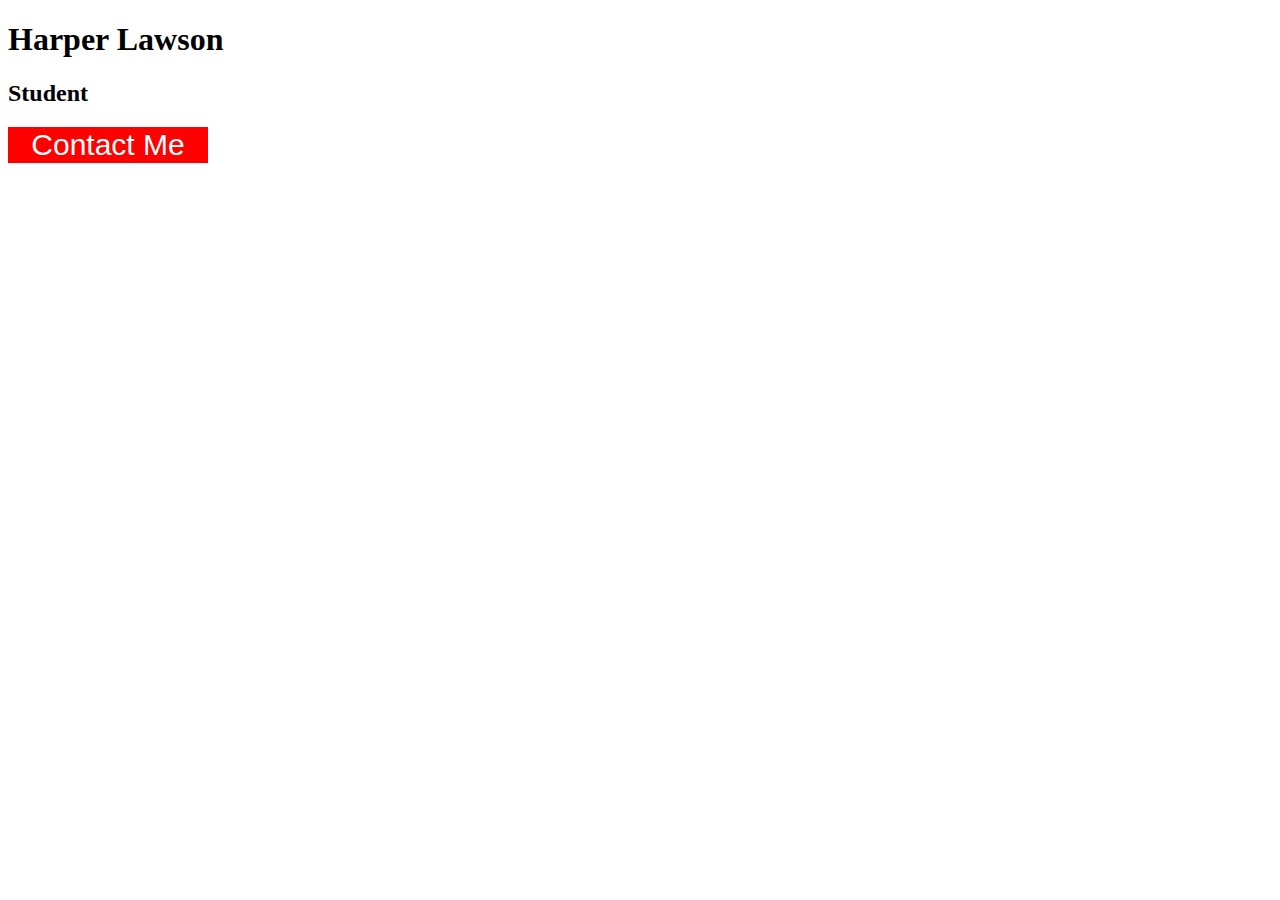
<file: button-assignment/index.html>
<!DOCTYPE html>
<html lang="en">
<head>    
    <title>Harper Lawson Button</title>
    <link rel="stylesheet" href="style.css" >
</head>
    <h1> Harper Lawson </h1>
    <h2> Student </h2>
    
<body>
    <button class="button">Contact Me</button>
    
</body>
    
</html>
</file>
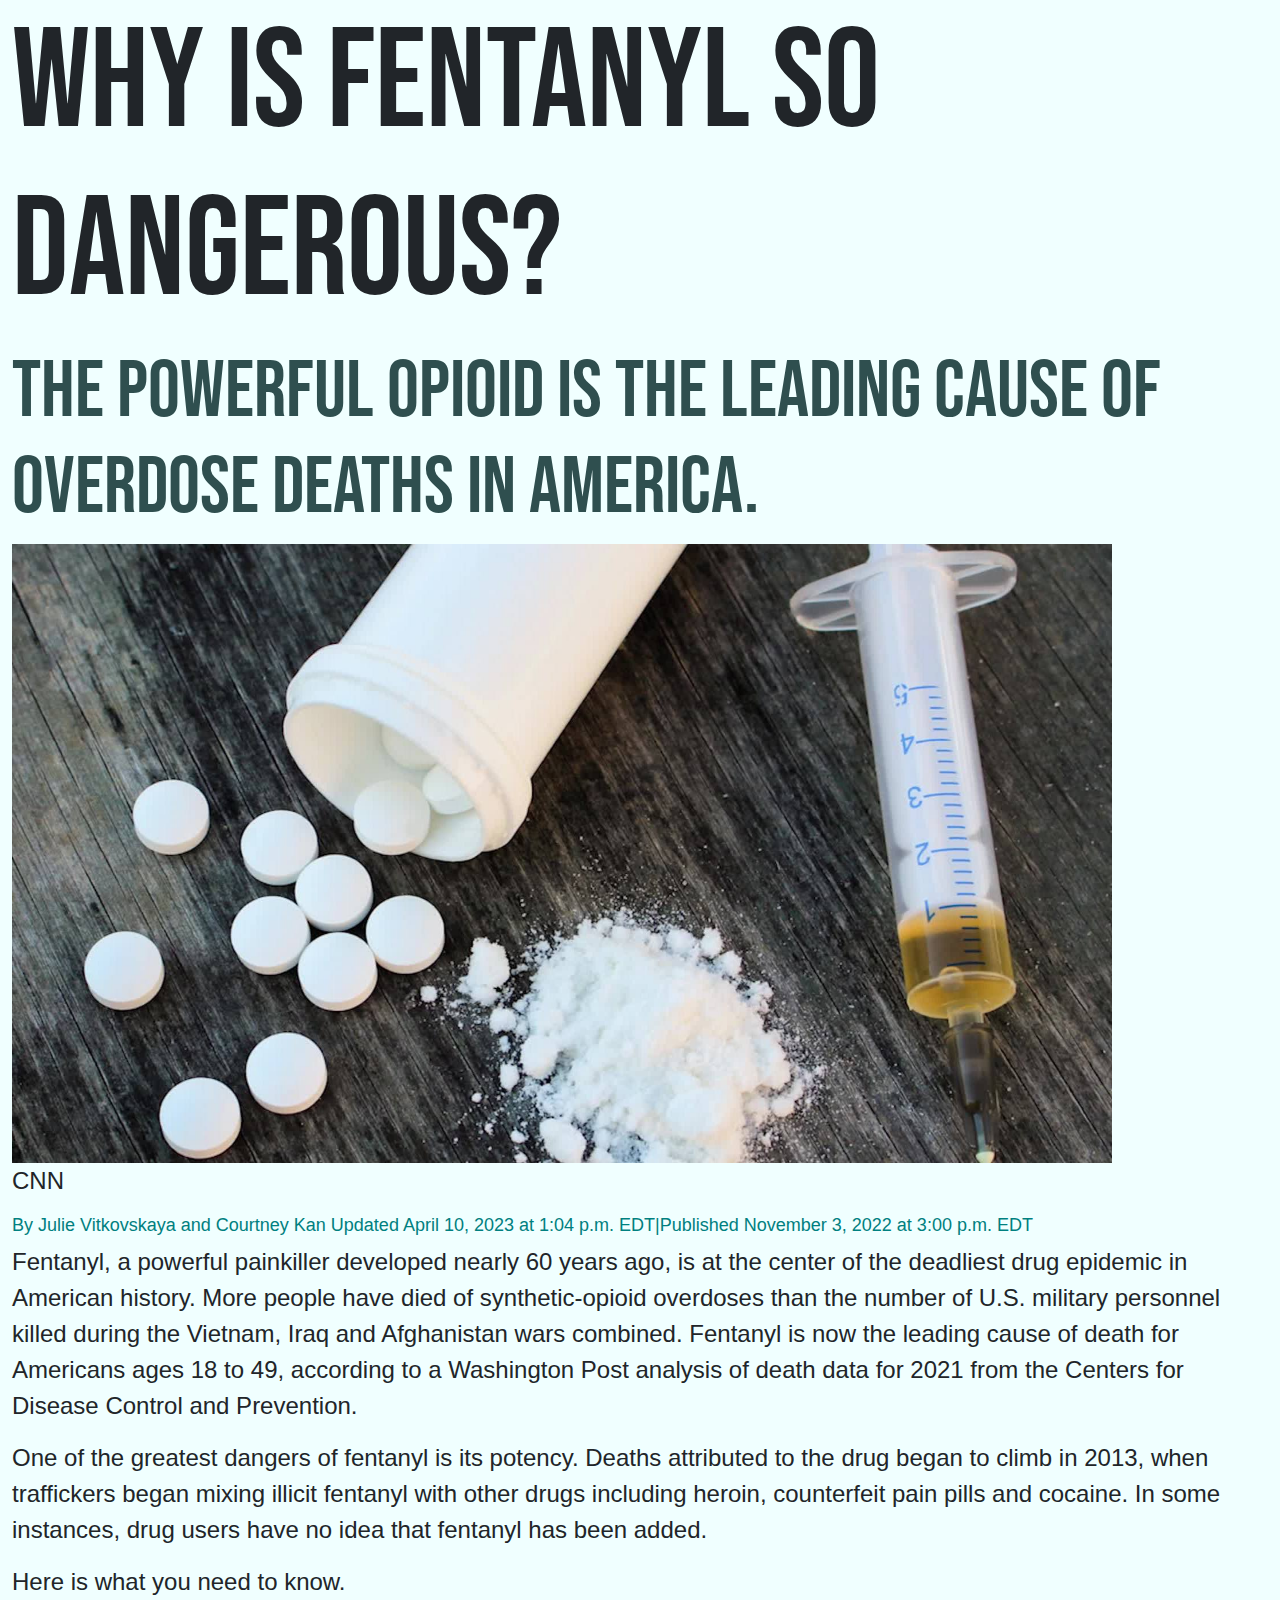
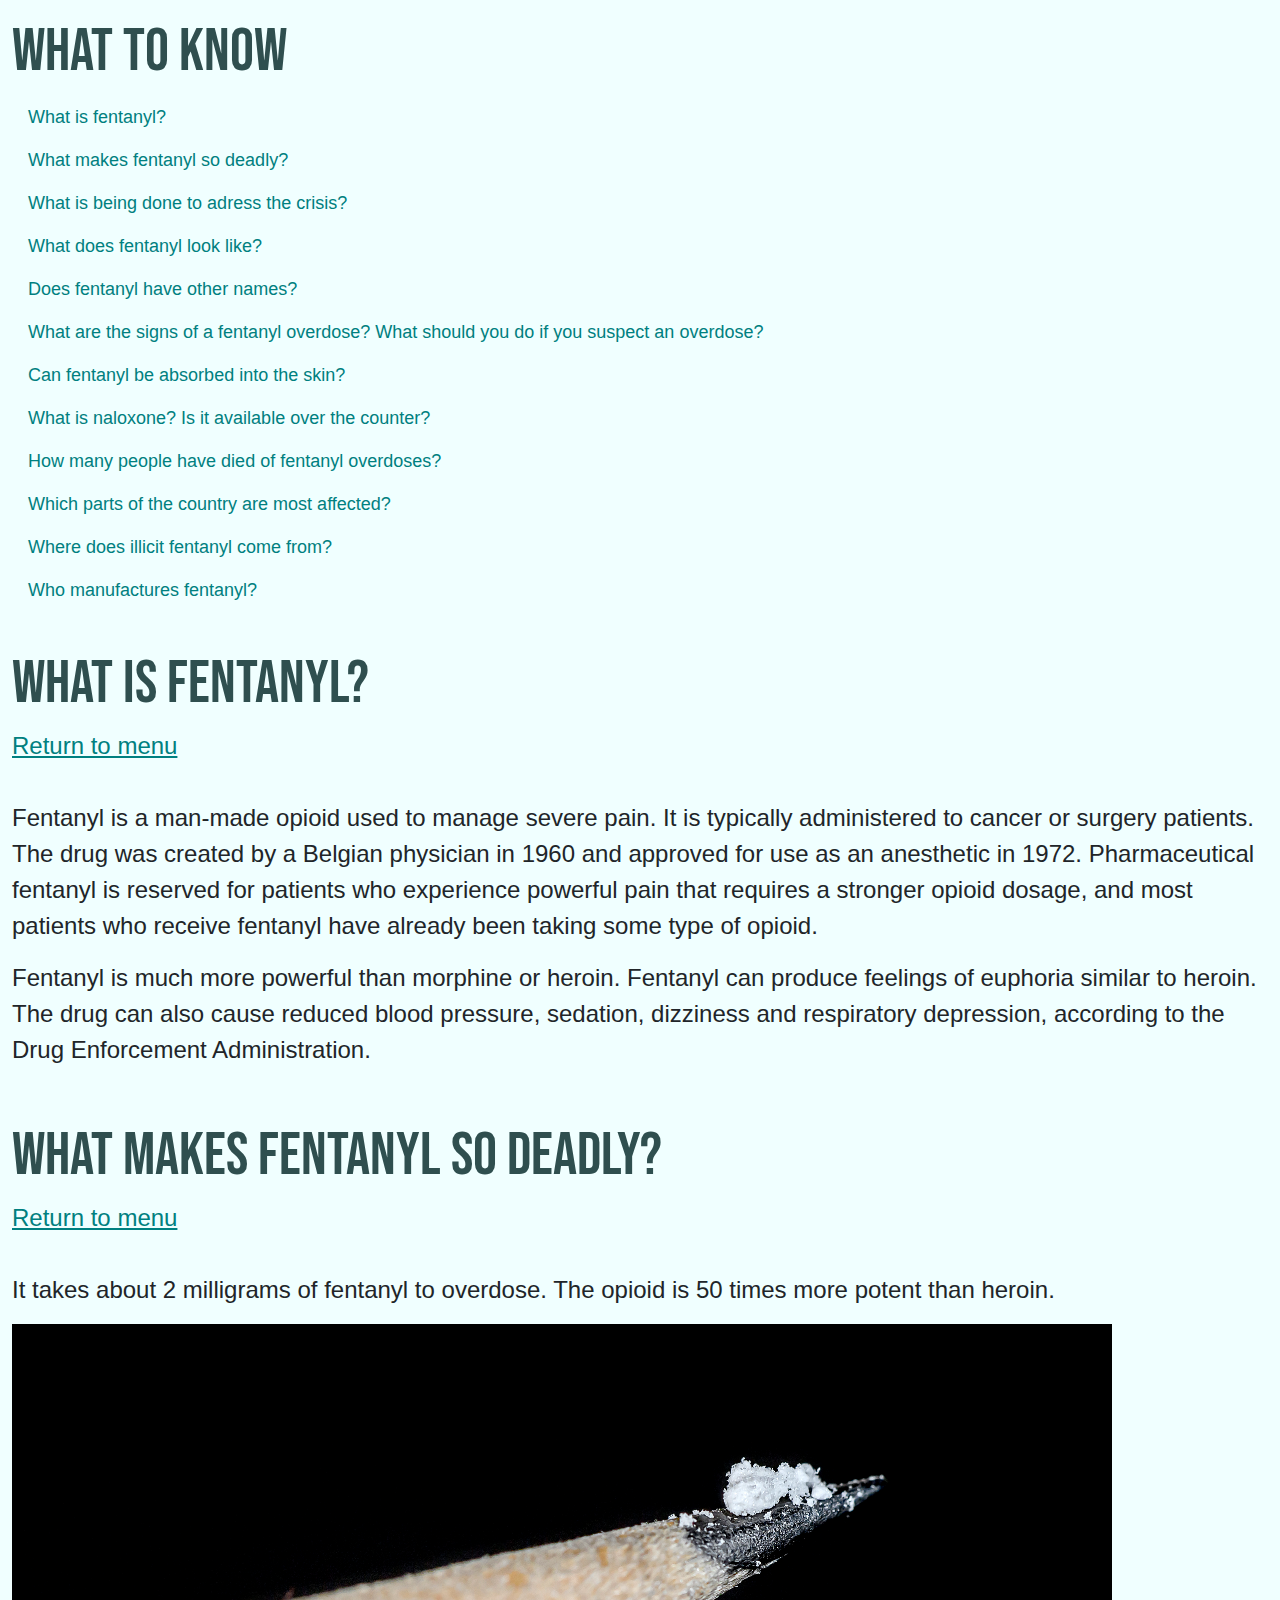
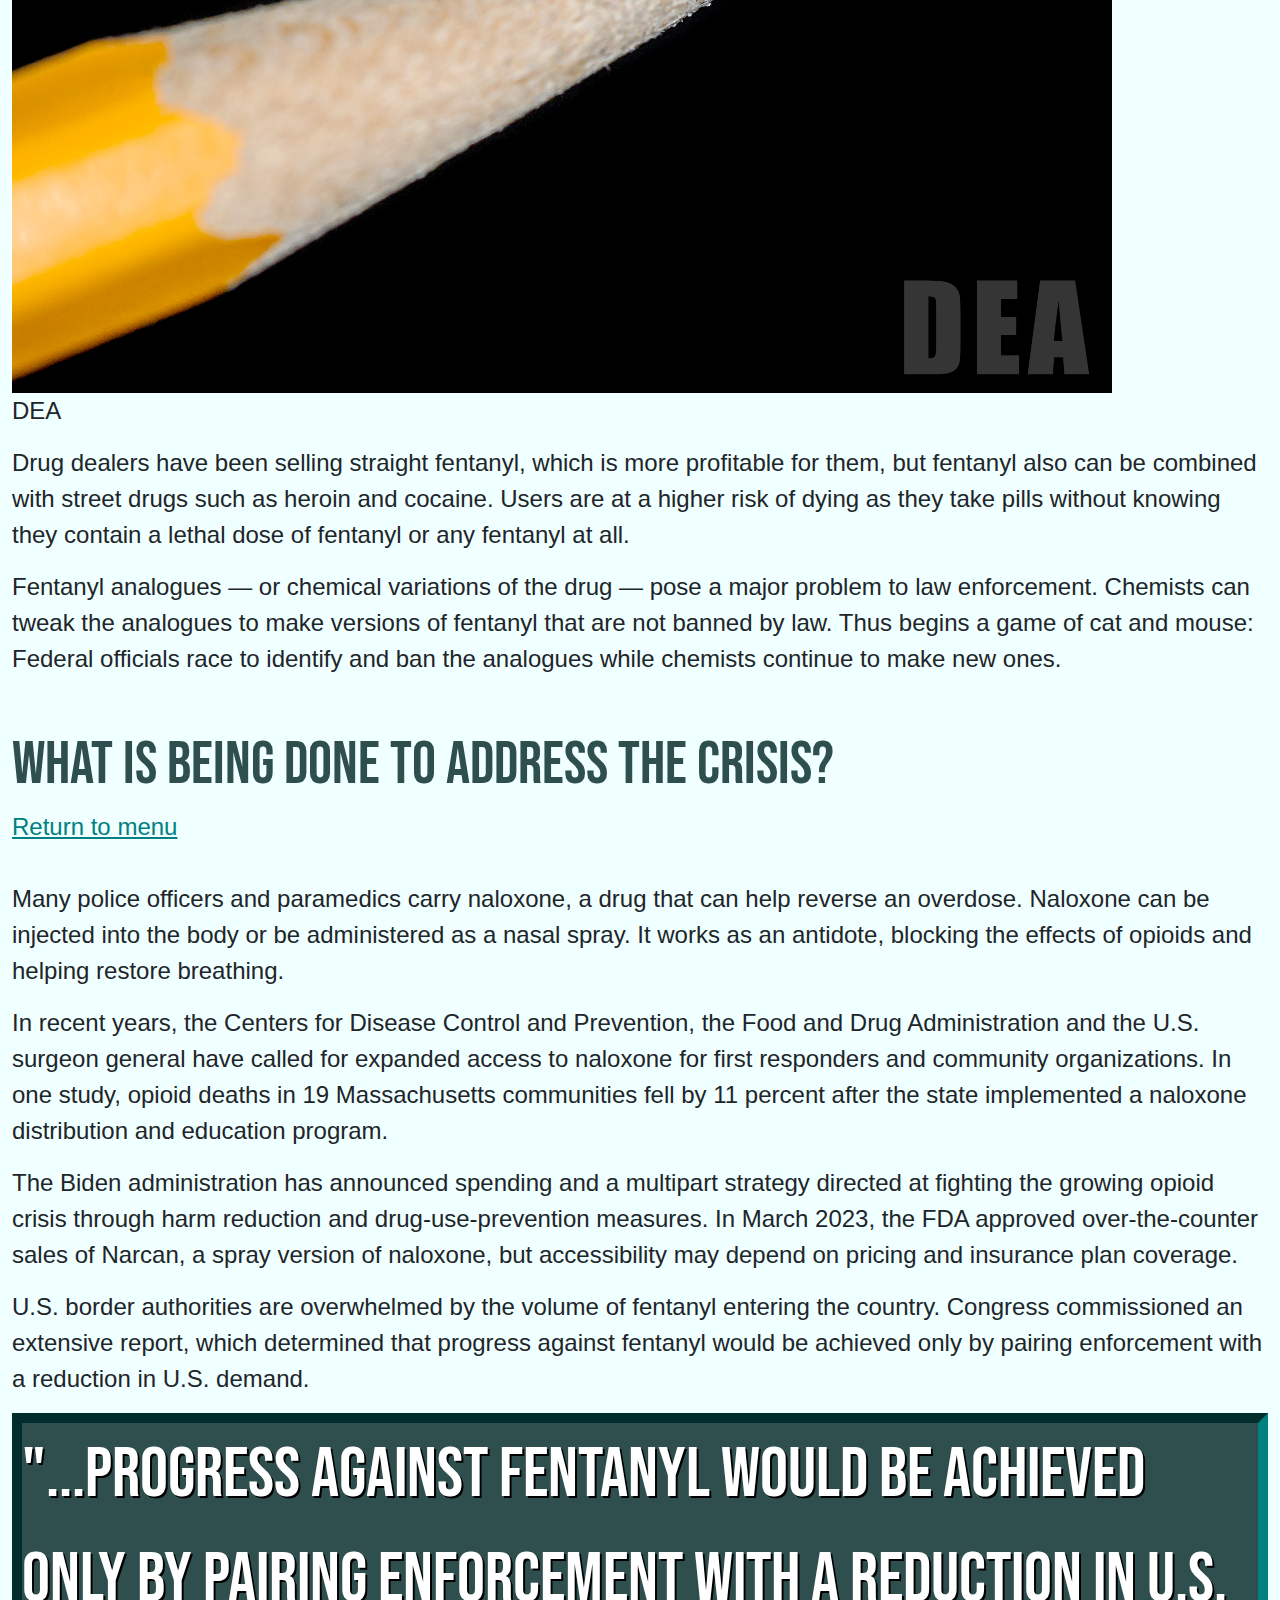
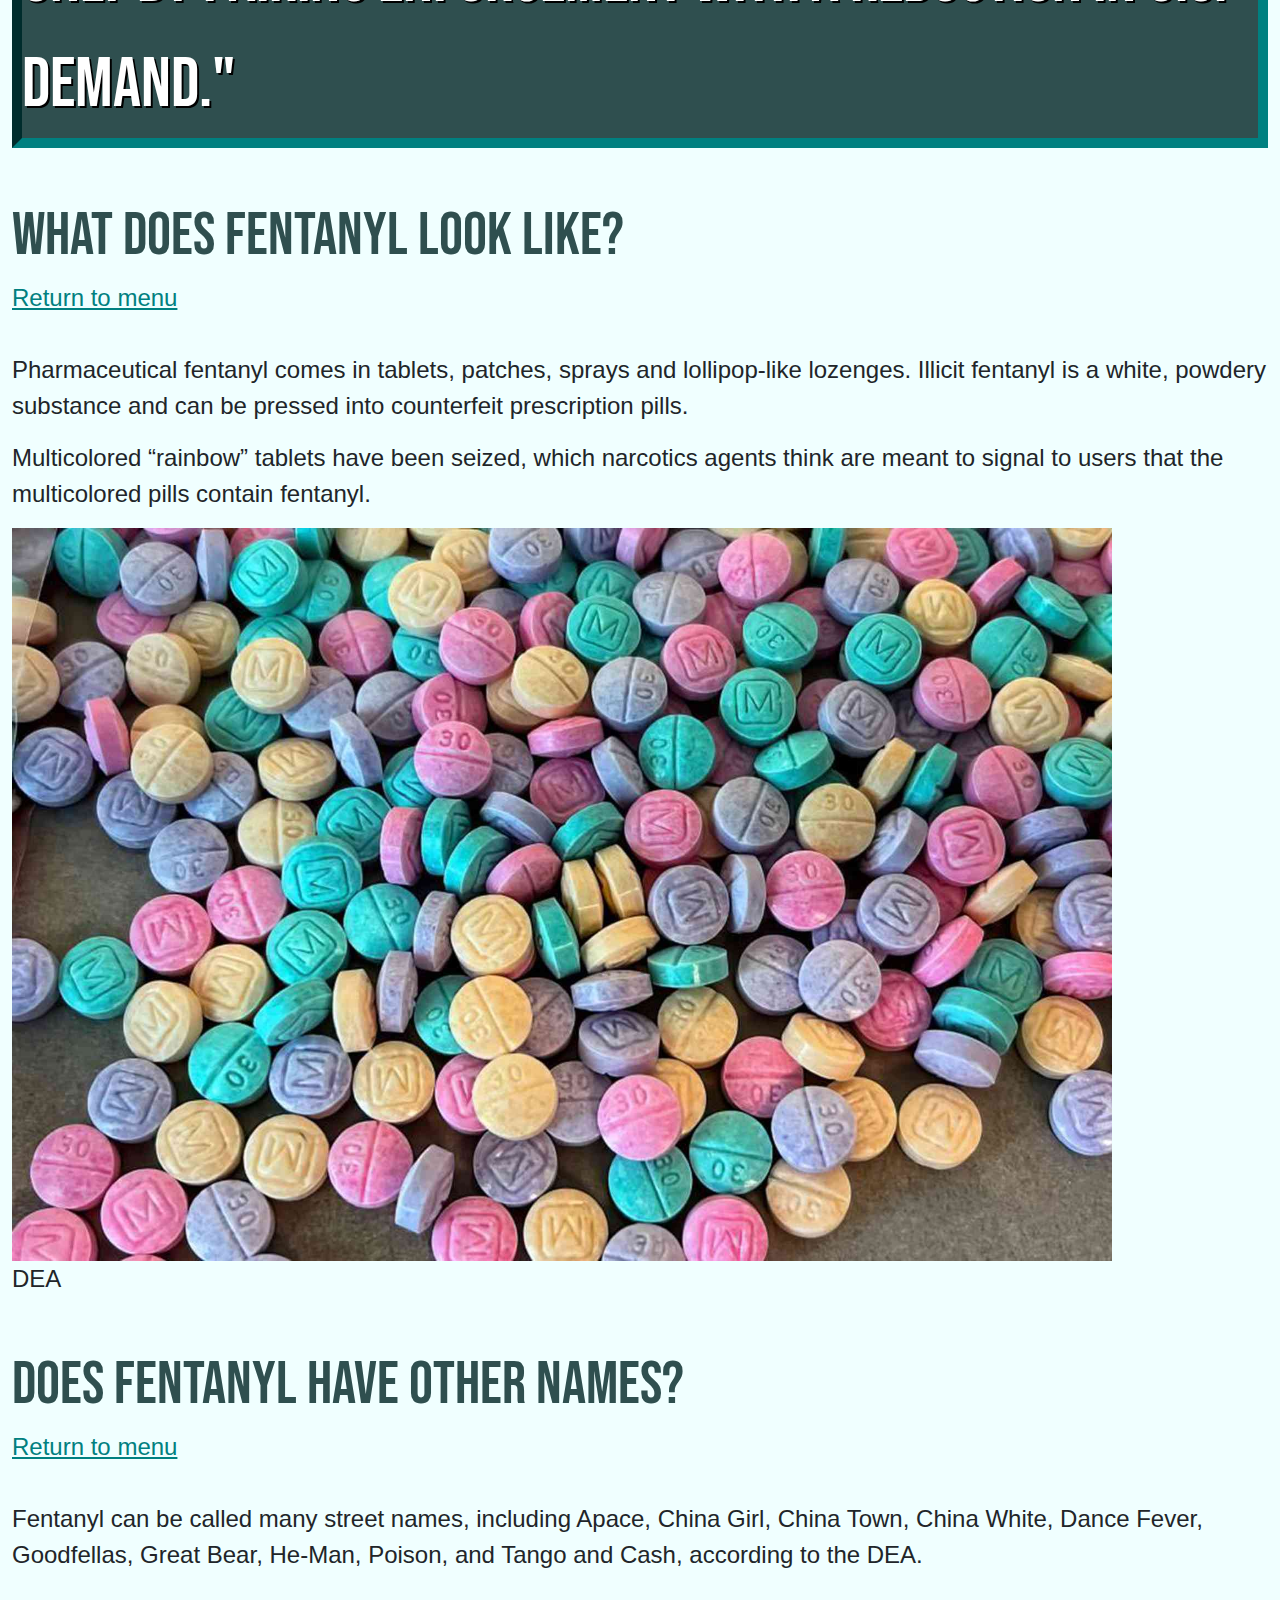
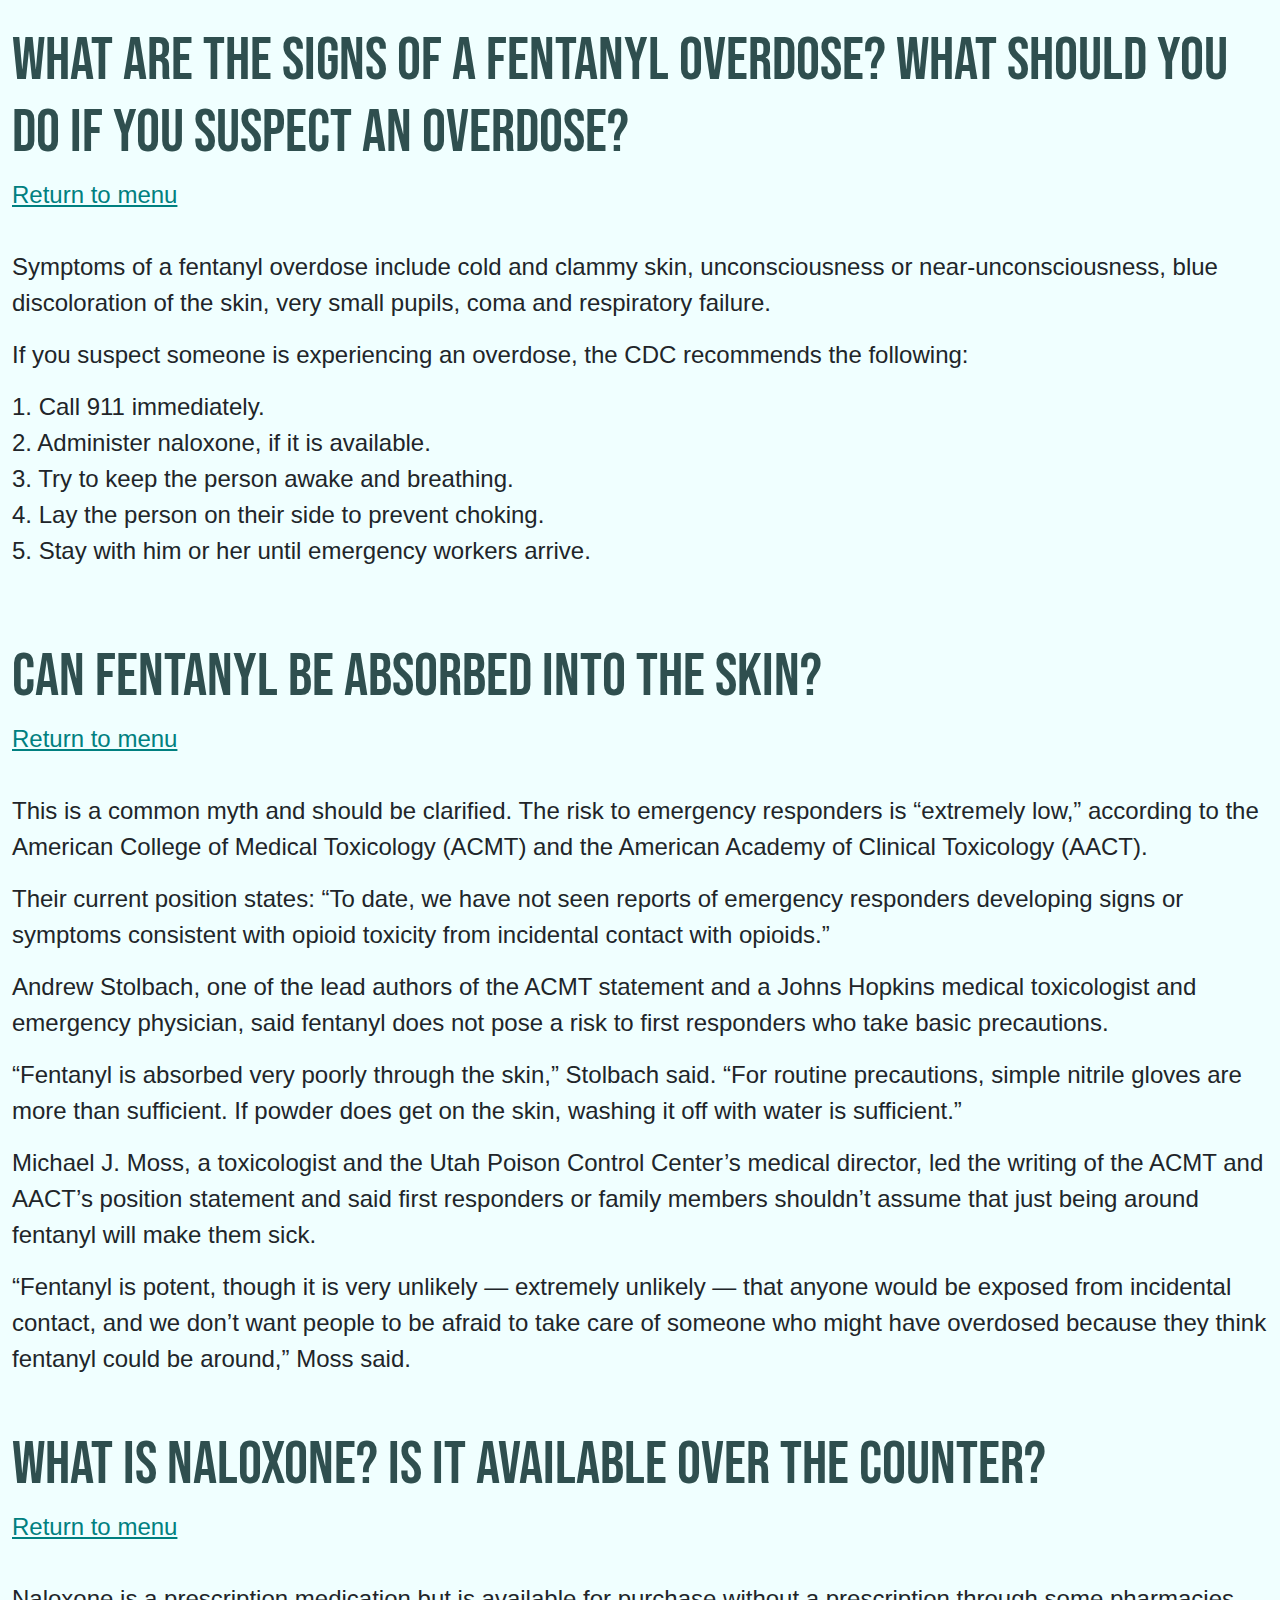
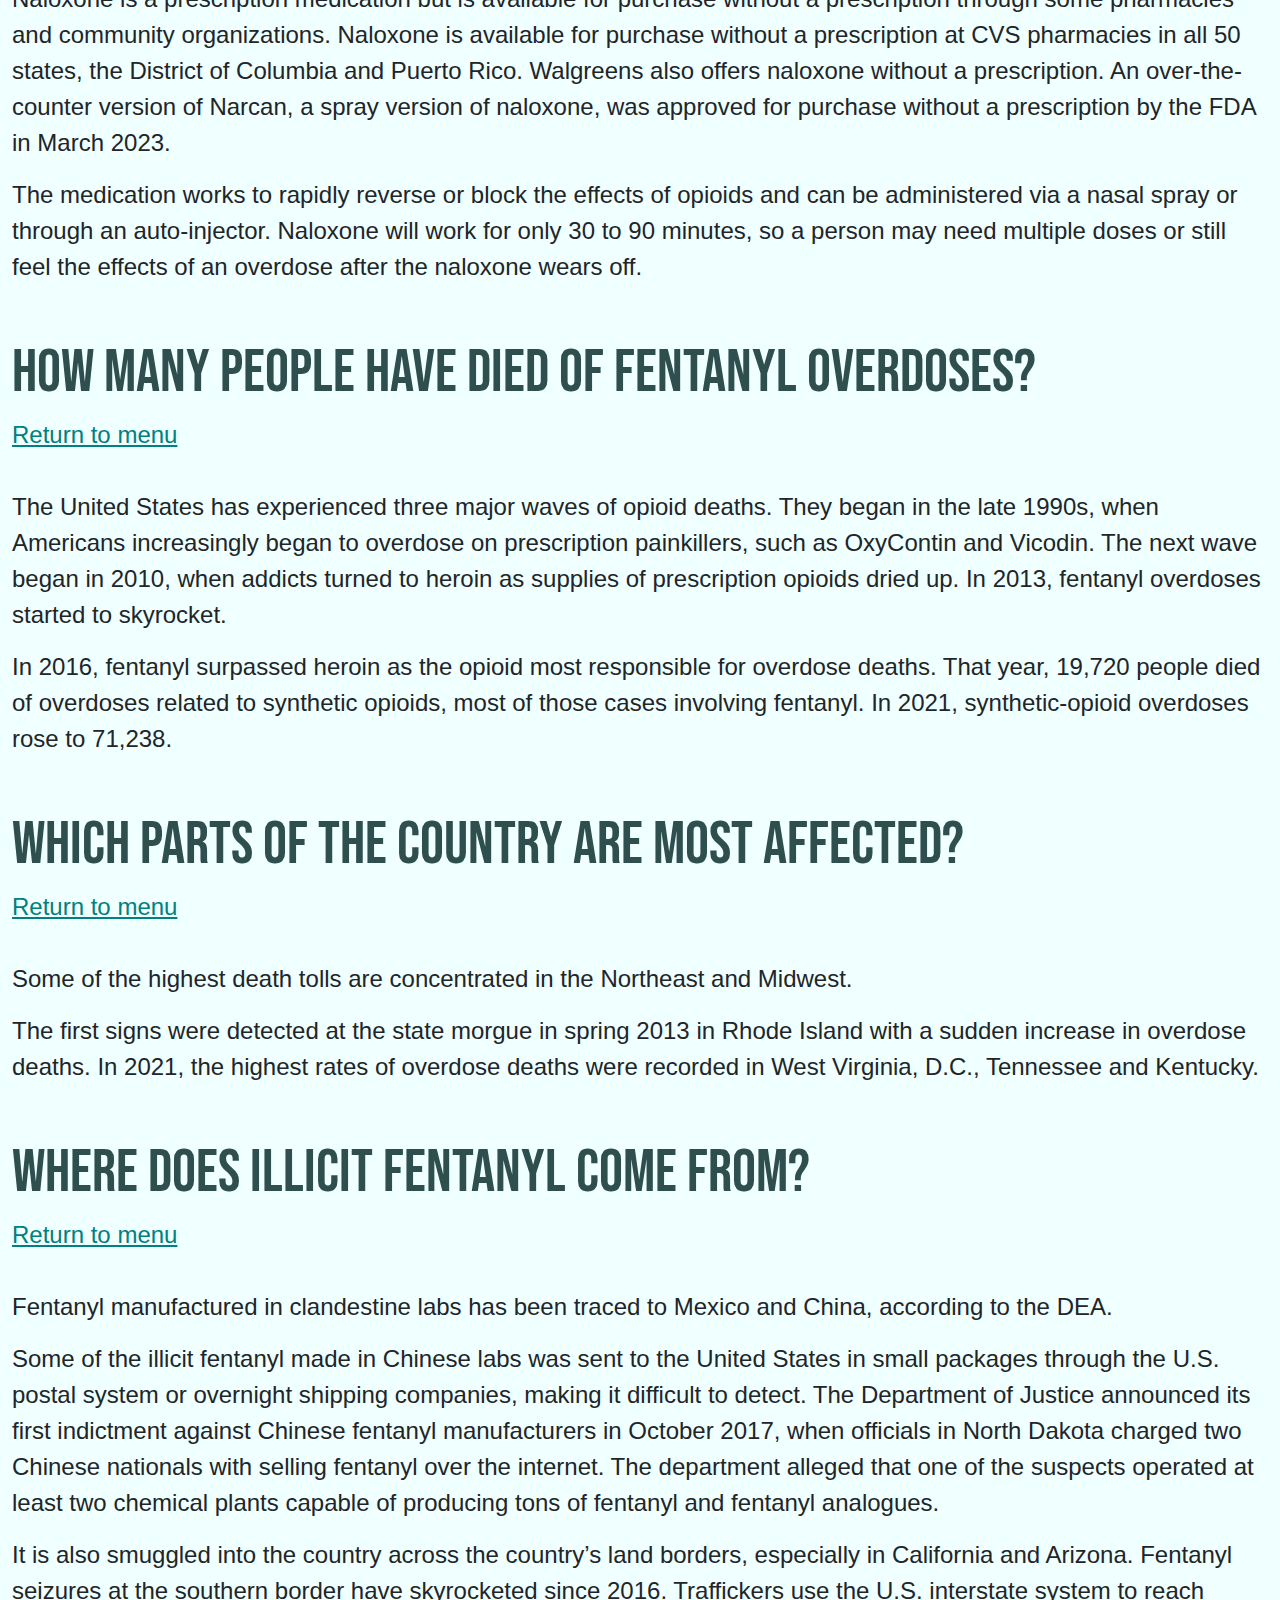
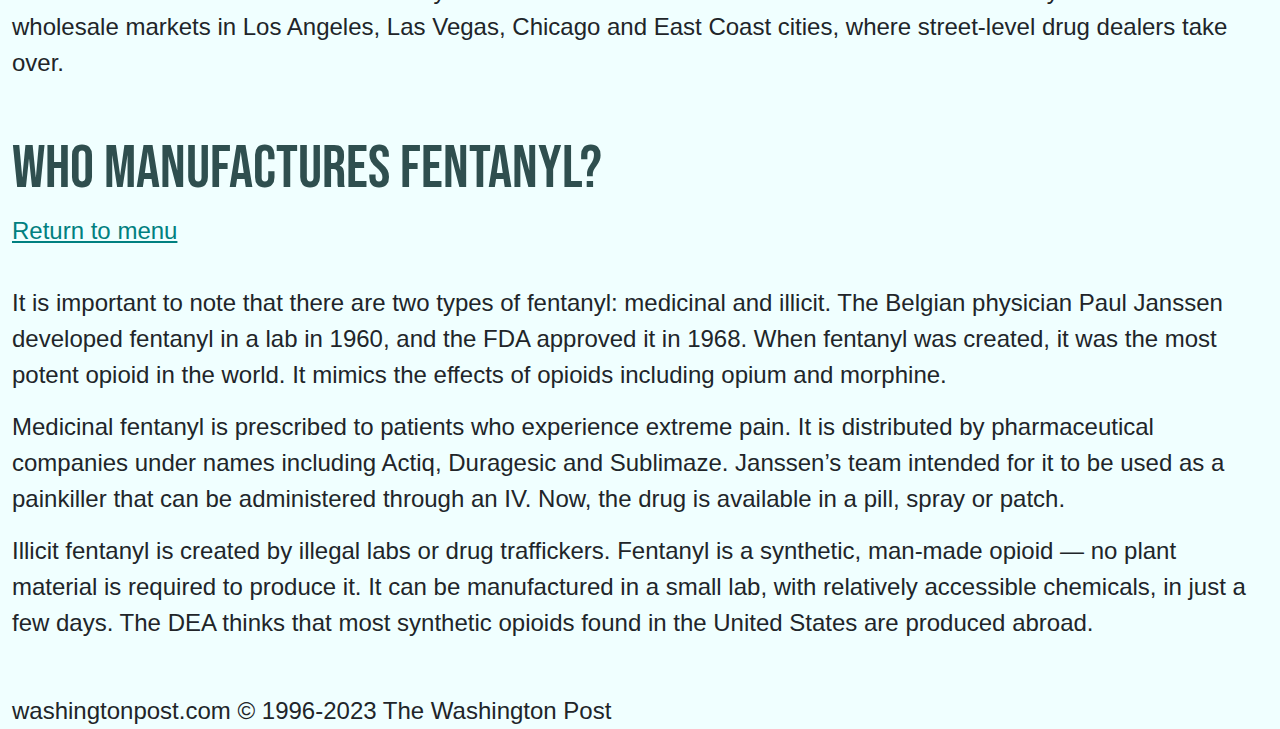
<file: final-project/index.html>
<!DOCTYPE html>
<html lang="en">
<head>
	<meta charset="utf-8">
	<meta content="width=device-width, initial-scale=1, shrink-to-fit=no" name="viewport">
	<meta content="An explanation of what fentanyl is, the dangers it poses, and the overall response." name="description">
	<title>Harper Lawson Final Project</title>
	<link href="style.css" rel="stylesheet">
	<link href="https://cdn.jsdelivr.net/npm/bootstrap@5.0.1/dist/css/bootstrap.min.css" rel="stylesheet">
	<script src="https://cdn.jsdelivr.net/npm/bootstrap@5.0.1/dist/js/bootstrap.bundle.min.js">
	</script>
	<link href="https://cdn.jsdelivr.net/npm/bootstrap-icons@1.5.0/font/bootstrap-icons.css" rel="stylesheet">
	<link href="https://fonts.googleapis.com/css?family=Bebas Neue" rel="stylesheet">
</head>
<body class="body">
	<div class="container-fluid" id="header">
		<div class="row">
			<div class="col">
				<h1 class="Title">Why is fentanyl so dangerous?</h1>
				<h2 class="Subtitle">The powerful opioid is the leading cause of overdose deaths in America.</h2>
				<figure>
					<img alt="Fentanyl in various forms" id="fentanyl_pic" src="fentanyl.jpg">
					<figcaption>
						CNN
					</figcaption>
				</figure>
				<h3 class="Byline">By Julie Vitkovskaya and Courtney Kan Updated April 10, 2023 at 1:04 p.m. EDT|Published November 3, 2022 at 3:00 p.m. EDT</h3>
			</div>
		</div>
	</div>
	<div class="container-fluid" id="content">
		<div class="row">
			<div class="col">
				<p>Fentanyl, a powerful painkiller developed nearly 60 years ago, is at the center of the deadliest drug epidemic in American history. More people have died of synthetic-opioid overdoses than the number of U.S. military personnel killed during the Vietnam, Iraq and Afghanistan wars combined. Fentanyl is now the leading cause of death for Americans ages 18 to 49, according to a Washington Post analysis of death data for 2021 from the Centers for Disease Control and Prevention.</p>
				<p>One of the greatest dangers of fentanyl is its potency. Deaths attributed to the drug began to climb in 2013, when traffickers began mixing illicit fentanyl with other drugs including heroin, counterfeit pain pills and cocaine. In some instances, drug users have no idea that fentanyl has been added.</p>
				<p>Here is what you need to know.</p><a id="Menu" name="Menu"></a>
				<h1 class="Menu">What to know</h1>
				<ul class="nav flex-column">
					<li class="nav-item">
						<a class="nav-link" href="#Q1">What is fentanyl?</a>
					</li>
					<li class="nav-item">
						<a class="nav-link" href="#Q2">What makes fentanyl so deadly?</a>
					</li>
					<li class="nav-item">
						<a class="nav-link" href="#Q3">What is being done to adress the crisis?</a>
					</li>
					<li class="nav-item">
						<a class="nav-link" href="#Q4">What does fentanyl look like?</a>
					</li>
					<li class="nav-item">
						<a class="nav-link" href="#Q5">Does fentanyl have other names?</a>
					</li>
					<li class="nav-item">
						<a class="nav-link" href="#Q6">What are the signs of a fentanyl overdose? What should you do if you suspect an overdose?</a>
					</li>
					<li class="nav-item">
						<a class="nav-link" href="#Q7">Can fentanyl be absorbed into the skin?</a>
					</li>
					<li class="nav-item">
						<a class="nav-link" href="#Q8">What is naloxone? Is it available over the counter?</a>
					</li>
					<li class="nav-item">
						<a class="nav-link" href="#Q9">How many people have died of fentanyl overdoses?</a>
					</li>
					<li class="nav-item">
						<a class="nav-link" href="#Q10">Which parts of the country are most affected?</a>
					</li>
					<li class="nav-item">
						<a class="nav-link" href="#Q11">Where does illicit fentanyl come from?</a>
					</li>
					<li class="nav-item">
						<a class="nav-link" href="#Q12">Who manufactures fentanyl?</a>
					</li>
				</ul><br>
				<a id="Q1" name="Q1"></a>
				<h1 class="Q1">What is fentanyl?</h1><a class="Return" href="#Menu">Return to menu</a><br>
				<br>
				<p>Fentanyl is a man-made opioid used to manage severe pain. It is typically administered to cancer or surgery patients. The drug was created by a Belgian physician in 1960 and approved for use as an anesthetic in 1972. Pharmaceutical fentanyl is reserved for patients who experience powerful pain that requires a stronger opioid dosage, and most patients who receive fentanyl have already been taking some type of opioid.</p>
				<p>Fentanyl is much more powerful than morphine or heroin. Fentanyl can produce feelings of euphoria similar to heroin. The drug can also cause reduced blood pressure, sedation, dizziness and respiratory depression, according to the Drug Enforcement Administration.</p><br>
				<a id="Q2" name="Q2"></a>
				<h1 class="Q2">What makes fentanyl so deadly?</h1><a class="Return" href="#Menu">Return to menu</a><br>
				<br>
				<p>It takes about 2 milligrams of fentanyl to overdose. The opioid is 50 times more potent than heroin.</p>
				<figure>
					<img alt="A lethal dose of fentanyl" id="lethal_dose_pic" src="lethal_dose.jpg">
					<figcaption>
						DEA
					</figcaption>
				</figure>
				<p>Drug dealers have been selling straight fentanyl, which is more profitable for them, but fentanyl also can be combined with street drugs such as heroin and cocaine. Users are at a higher risk of dying as they take pills without knowing they contain a lethal dose of fentanyl or any fentanyl at all.</p>
				<p>Fentanyl analogues — or chemical variations of the drug — pose a major problem to law enforcement. Chemists can tweak the analogues to make versions of fentanyl that are not banned by law. Thus begins a game of cat and mouse: Federal officials race to identify and ban the analogues while chemists continue to make new ones.</p><a id="Q3" name="Q3"></a><br>
				<h1 class="Q3">What is being done to address the crisis?</h1><a class="Return" href="#Menu">Return to menu</a><br>
				<br>
				<p>Many police officers and paramedics carry naloxone, a drug that can help reverse an overdose. Naloxone can be injected into the body or be administered as a nasal spray. It works as an antidote, blocking the effects of opioids and helping restore breathing.</p>
				<p>In recent years, the Centers for Disease Control and Prevention, the Food and Drug Administration and the U.S. surgeon general have called for expanded access to naloxone for first responders and community organizations. In one study, opioid deaths in 19 Massachusetts communities fell by 11 percent after the state implemented a naloxone distribution and education program.</p>
				<p>The Biden administration has announced spending and a multipart strategy directed at fighting the growing opioid crisis through harm reduction and drug-use-prevention measures. In March 2023, the FDA approved over-the-counter sales of Narcan, a spray version of naloxone, but accessibility may depend on pricing and insurance plan coverage.</p>
				<p>U.S. border authorities are overwhelmed by the volume of fentanyl entering the country. Congress commissioned an extensive report, which determined that progress against fentanyl would be achieved only by pairing enforcement with a reduction in U.S. demand.</p>
				<div class="pullquote">
					<p class="quote">"...progress against fentanyl would be achieved only by pairing enforcement with a reduction in U.S. demand."</p>
				</div><br>
				<a id="Q4" name="Q4"></a>
				<h1 class="Q4">What does fentanyl look like?</h1><a class="Return" href="#Menu">Return to menu</a><br>
				<br>
				<p>Pharmaceutical fentanyl comes in tablets, patches, sprays and lollipop-like lozenges. Illicit fentanyl is a white, powdery substance and can be pressed into counterfeit prescription pills.</p>
				<p>Multicolored “rainbow” tablets have been seized, which narcotics agents think are meant to signal to users that the multicolored pills contain fentanyl.</p>
				<figure>
					<img alt="Fentanyl in the form of rainbow pills" id="rainbow_pills_pic" src="rainbow_pills.jpg">
					<figcaption>
						DEA
					</figcaption>
				</figure><br>
				<a id="Q5" name="Q5"></a>
				<h1 class="Q5">Does fentanyl have other names?</h1><a class="Return" href="#Menu">Return to menu</a><br>
				<br>
				<p>Fentanyl can be called many street names, including Apace, China Girl, China Town, China White, Dance Fever, Goodfellas, Great Bear, He-Man, Poison, and Tango and Cash, according to the DEA.</p><br>
				<a id="Q6" name="Q6"></a>
				<h1 class="Q6">What are the signs of a fentanyl overdose? What should you do if you suspect an overdose?</h1><a class="Return" href="#Menu">Return to menu</a><br>
				<br>
				<p>Symptoms of a fentanyl overdose include cold and clammy skin, unconsciousness or near-unconsciousness, blue discoloration of the skin, very small pupils, coma and respiratory failure.</p>
				<p>If you suspect someone is experiencing an overdose, the CDC recommends the following:</p>1. Call 911 immediately.<br>
				2. Administer naloxone, if it is available.<br>
				3. Try to keep the person awake and breathing.<br>
				4. Lay the person on their side to prevent choking.<br>
				5. Stay with him or her until emergency workers arrive.<br>
				<br>
				<br>
				<a id="Q7" name="Q7"></a>
				<h1 class="Q7">Can fentanyl be absorbed into the skin?</h1><a class="Return" href="#Menu">Return to menu</a><br>
				<br>
				<p>This is a common myth and should be clarified. The risk to emergency responders is “extremely low,” according to the American College of Medical Toxicology (ACMT) and the American Academy of Clinical Toxicology (AACT).</p>
				<p>Their current position states: “To date, we have not seen reports of emergency responders developing signs or symptoms consistent with opioid toxicity from incidental contact with opioids.”</p>
				<p>Andrew Stolbach, one of the lead authors of the ACMT statement and a Johns Hopkins medical toxicologist and emergency physician, said fentanyl does not pose a risk to first responders who take basic precautions.</p>
				<p>“Fentanyl is absorbed very poorly through the skin,” Stolbach said. “For routine precautions, simple nitrile gloves are more than sufficient. If powder does get on the skin, washing it off with water is sufficient.”</p>
				<p>Michael J. Moss, a toxicologist and the Utah Poison Control Center’s medical director, led the writing of the ACMT and AACT’s position statement and said first responders or family members shouldn’t assume that just being around fentanyl will make them sick.</p>
				<p>“Fentanyl is potent, though it is very unlikely — extremely unlikely — that anyone would be exposed from incidental contact, and we don’t want people to be afraid to take care of someone who might have overdosed because they think fentanyl could be around,” Moss said.</p><br>
				<a id="Q8" name="Q8"></a>
				<h1 class="Q8">What is naloxone? Is it available over the counter?</h1><a class="Return" href="#Menu">Return to menu</a><br>
				<br>
				<p>Naloxone is a prescription medication but is available for purchase without a prescription through some pharmacies and community organizations. Naloxone is available for purchase without a prescription at CVS pharmacies in all 50 states, the District of Columbia and Puerto Rico. Walgreens also offers naloxone without a prescription. An over-the-counter version of Narcan, a spray version of naloxone, was approved for purchase without a prescription by the FDA in March 2023.</p>
				<p>The medication works to rapidly reverse or block the effects of opioids and can be administered via a nasal spray or through an auto-injector. Naloxone will work for only 30 to 90 minutes, so a person may need multiple doses or still feel the effects of an overdose after the naloxone wears off.</p><br>
				<a id="Q9" name="Q9"></a>
				<h1 class="Q9">How many people have died of fentanyl overdoses?</h1><a class="Return" href="#Menu">Return to menu</a><br>
				<br>
				<p>The United States has experienced three major waves of opioid deaths. They began in the late 1990s, when Americans increasingly began to overdose on prescription painkillers, such as OxyContin and Vicodin. The next wave began in 2010, when addicts turned to heroin as supplies of prescription opioids dried up. In 2013, fentanyl overdoses started to skyrocket.</p>
				<p>In 2016, fentanyl surpassed heroin as the opioid most responsible for overdose deaths. That year, 19,720 people died of overdoses related to synthetic opioids, most of those cases involving fentanyl. In 2021, synthetic-opioid overdoses rose to 71,238.</p>
				<div class="flourish-embed flourish-chart" data-src="visualisation/13531253">
					<script src="https://public.flourish.studio/resources/embed.js">
					</script>
				</div><br>
				<a id="Q10" name="Q10"></a>
				<h1 class="Q10">Which parts of the country are most affected?</h1><a class="Return" href="#Menu">Return to menu</a><br>
				<br>
				<p>Some of the highest death tolls are concentrated in the Northeast and Midwest.</p>
				<p>The first signs were detected at the state morgue in spring 2013 in Rhode Island with a sudden increase in overdose deaths. In 2021, the highest rates of overdose deaths were recorded in West Virginia, D.C., Tennessee and Kentucky.</p>
				<div class="flourish-embed flourish-map" data-src="visualisation/13646964">
					<script src="https://public.flourish.studio/resources/embed.js">
					</script>
				</div><br>
				<a id="Q11" name="Q11"></a>
				<h1 class="Q11">Where does illicit fentanyl come from?</h1><a class="Return" href="#Menu">Return to menu</a><br>
				<br>
				<p>Fentanyl manufactured in clandestine labs has been traced to Mexico and China, according to the DEA.</p>
				<p>Some of the illicit fentanyl made in Chinese labs was sent to the United States in small packages through the U.S. postal system or overnight shipping companies, making it difficult to detect. The Department of Justice announced its first indictment against Chinese fentanyl manufacturers in October 2017, when officials in North Dakota charged two Chinese nationals with selling fentanyl over the internet. The department alleged that one of the suspects operated at least two chemical plants capable of producing tons of fentanyl and fentanyl analogues.</p>
				<p>It is also smuggled into the country across the country’s land borders, especially in California and Arizona. Fentanyl seizures at the southern border have skyrocketed since 2016. Traffickers use the U.S. interstate system to reach wholesale markets in Los Angeles, Las Vegas, Chicago and East Coast cities, where street-level drug dealers take over.</p><br>
				<a id="Q12" name="Q12"></a>
				<h1 class="Q12">Who manufactures fentanyl?</h1><a class="Return" href="#Menu">Return to menu</a><br>
				<br>
				<p>It is important to note that there are two types of fentanyl: medicinal and illicit. The Belgian physician Paul Janssen developed fentanyl in a lab in 1960, and the FDA approved it in 1968. When fentanyl was created, it was the most potent opioid in the world. It mimics the effects of opioids including opium and morphine.</p>
				<p>Medicinal fentanyl is prescribed to patients who experience extreme pain. It is distributed by pharmaceutical companies under names including Actiq, Duragesic and Sublimaze. Janssen’s team intended for it to be used as a painkiller that can be administered through an IV. Now, the drug is available in a pill, spray or patch.</p>
				<p>Illicit fentanyl is created by illegal labs or drug traffickers. Fentanyl is a synthetic, man-made opioid — no plant material is required to produce it. It can be manufactured in a small lab, with relatively accessible chemicals, in just a few days. The DEA thinks that most synthetic opioids found in the United States are produced abroad.</p><br>
            <footer>washingtonpost.com © 1996-2023 The Washington Post</footer>
			</div>
		</div>
	</div>
</body>
</html>
</file>
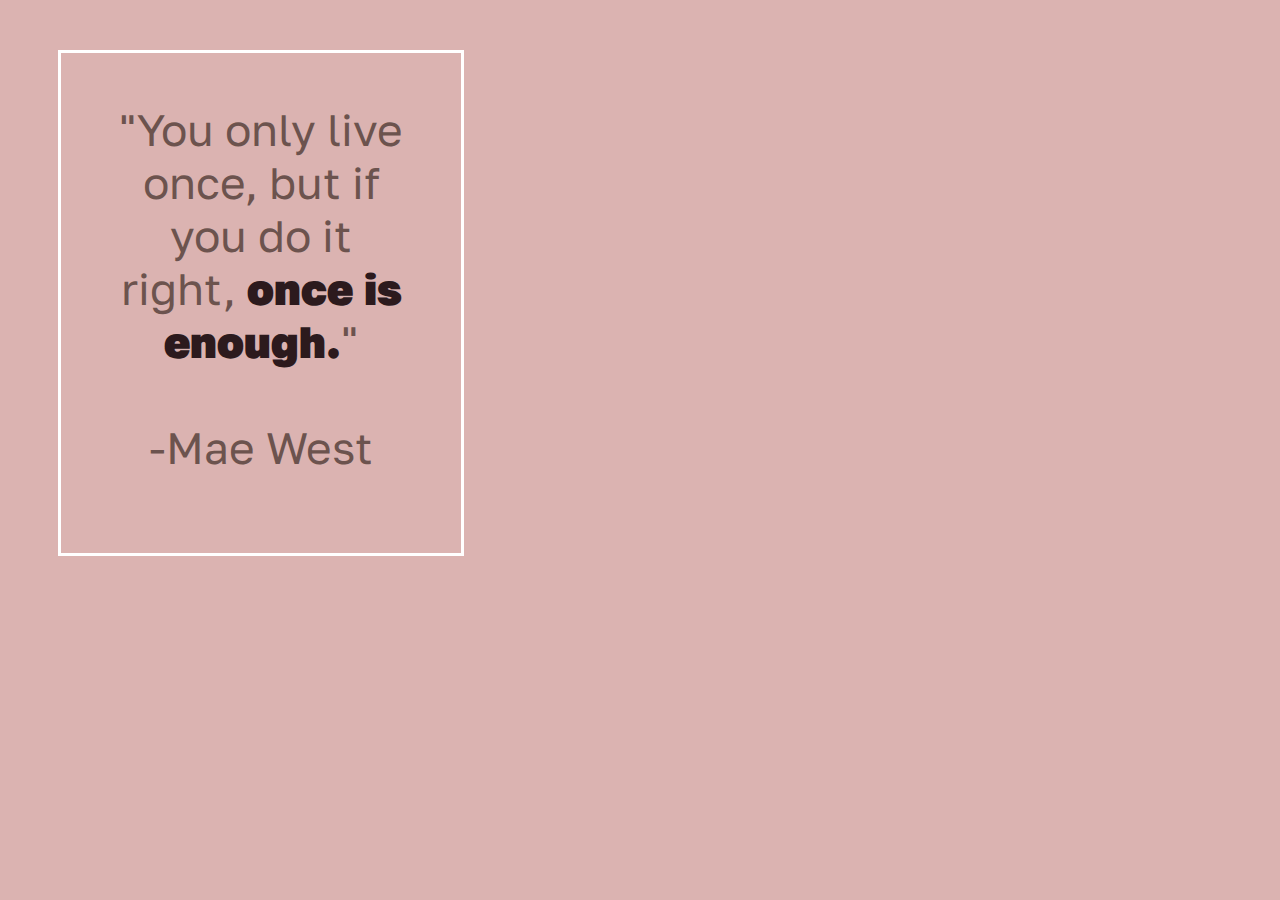
<file: quote-assignment/index.html>
<!DOCTYPE html>
<html lang="en">
<head>
   <link href="style.css" rel = "stylesheet">
    
<link rel="preconnect" href="https://fonts.googleapis.com">
<link rel="preconnect" href="https://fonts.gstatic.com" crossorigin>
<link href="https://fonts.googleapis.com/css2?family=Golos+Text&display=swap" rel="stylesheet">

   <title>Harper Lawson Quote</title>
</head>
    
<body>

   <div>
    "You only live once, but if you do it right, <span id=highlight> once is enough.</span>"
    <br>
    <br>
    -Mae West
   </div>
    
</body>
    
</html>
</file>
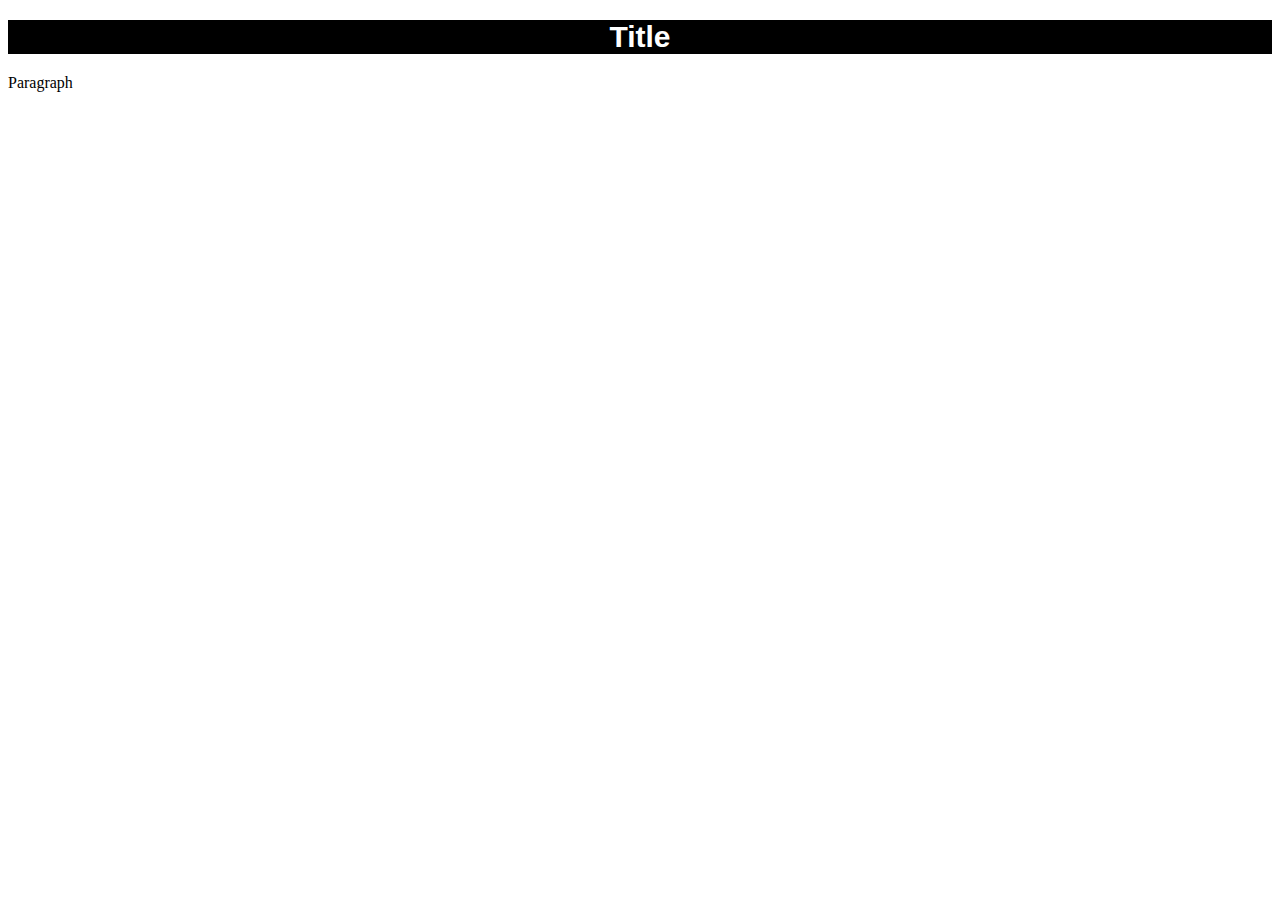
<file: styling-assignment/index.html>
<!DOCTYPE html>
<html lang="en">
<head>
    <title>Stytled Text</title>
    <link href="style.css" rel="stylesheet">
</head>
    
<body>
    <h1 class="h1">Title</h1>
    <p>Paragraph</p>
</body>
    
</html>
</file>
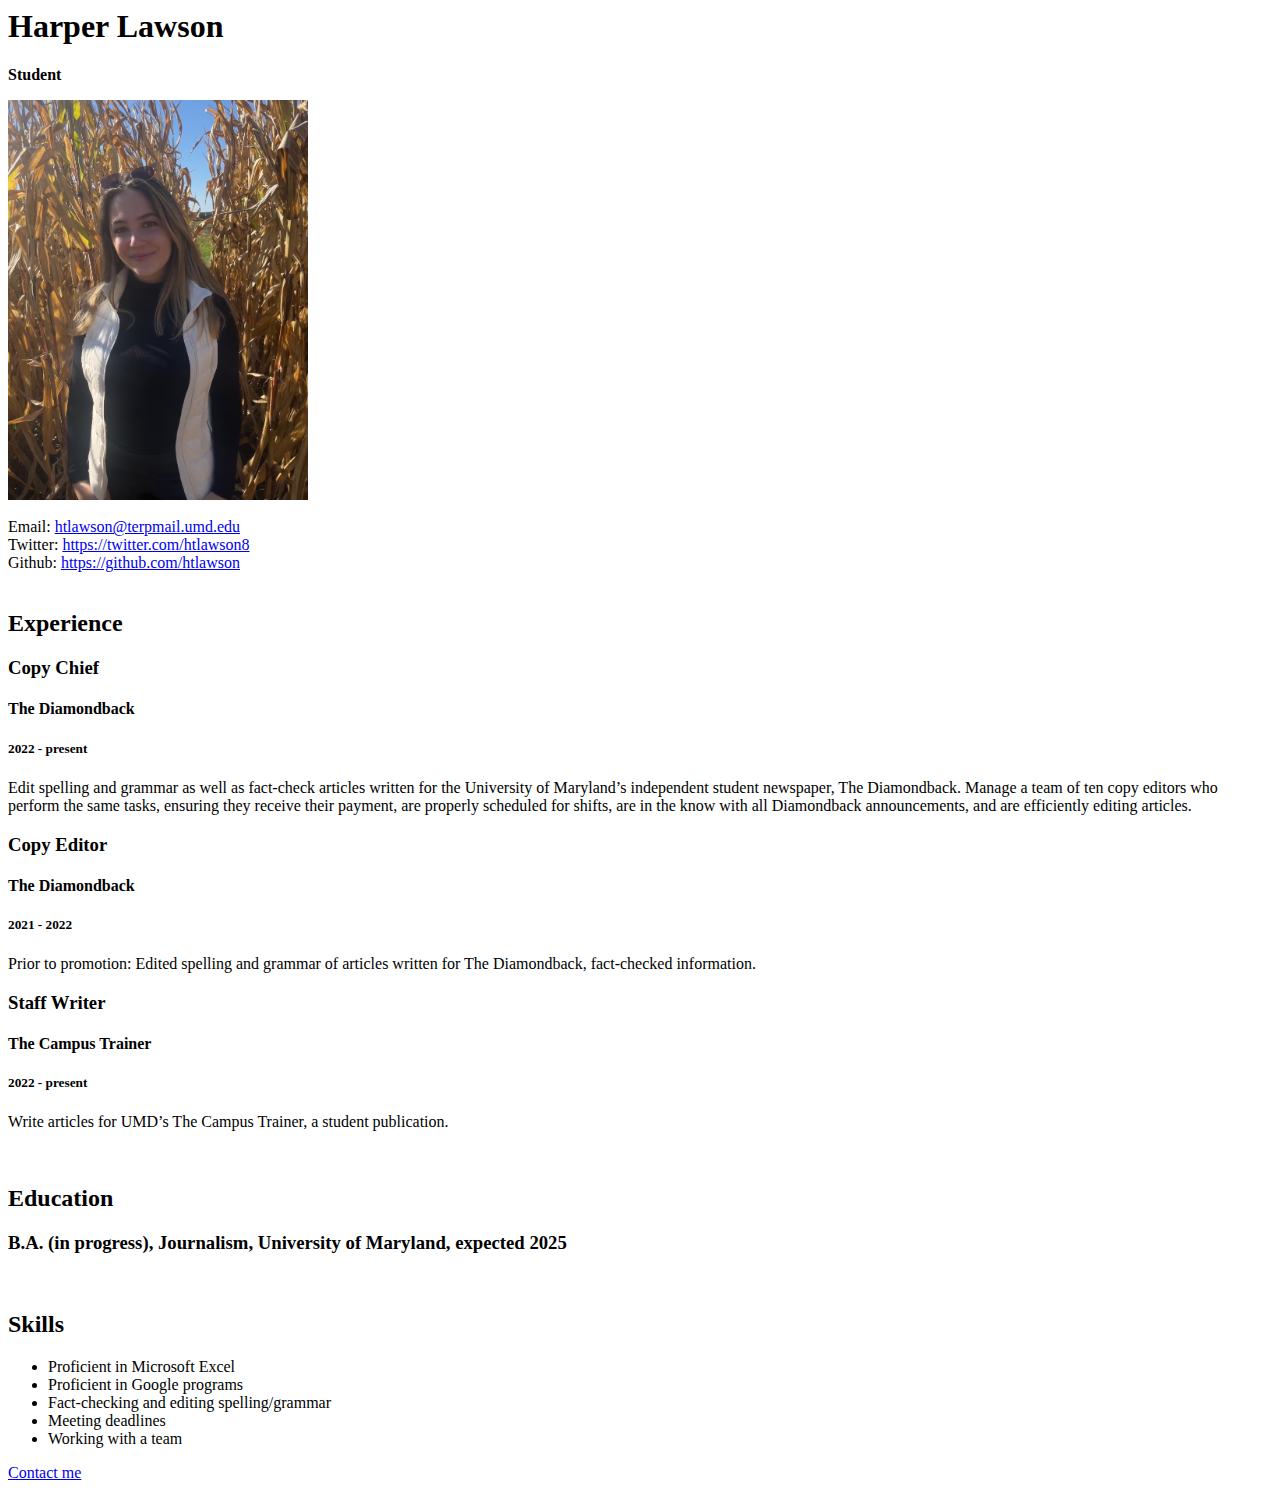
<file: resume.html>
<html>
  <head>
    <title>Harper Lawson Resume</title>
  </head>
  <body>
      <h1>Harper Lawson</h1>
      <p><strong>Student</strong></p>
      <img src="IMG_1021.JPG" alt="A photo of me" width="300">
    <br> 
      <br>
      <div id="contact">
          Email: <a href="mailto:htlawson@terpmail.umd.edu">htlawson@terpmail.umd.edu</a> <br>
          Twitter: <a href="https://twitter.com/htlawson8" target="_blank"> https://twitter.com/htlawson8 </a> <br>
          Github: <a href="https://github.com/htlawson" target="_blank"> https://github.com/htlawson </a> </div>
      <br>
      <h2>Experience</h2>
      <h3>Copy Chief</h3>
      <h4>The Diamondback</h4>
      <h5>2022 - present</h5>
      <p>Edit spelling and grammar as well as fact-check articles written for the University of Maryland’s independent student newspaper, The Diamondback. Manage a team of ten copy editors who perform the same tasks, ensuring they receive their payment, are properly scheduled for shifts, are in the know with all Diamondback announcements, and are efficiently editing articles.</p>
      <h3>Copy Editor</h3>
      <h4>The Diamondback</h4>
      <h5>2021 - 2022</h5>
      <p>Prior to promotion: Edited spelling and grammar of articles written for The Diamondback, fact-checked information.</p>
      <h3>Staff Writer</h3>
      <h4>The Campus Trainer</h4>
      <h5>2022 - present</h5>
      <p>Write articles for UMD’s The Campus Trainer, a student publication.</p>
      <br>
      <h2>Education</h2>
      <h3>B.A. (in progress), Journalism, University of Maryland, expected 2025</h3>
      <br>
      <h2>Skills</h2>
      <ul>
          <li>Proficient in Microsoft Excel</li>
          <li>Proficient in Google programs</li>
          <li>Fact-checking and editing spelling/grammar</li>
          <li>Meeting deadlines</li>
          <li>Working with a team</li>
      </ul>
      <p><a href="#contact">Contact me</a></p>
  </body>
</html>
</file>
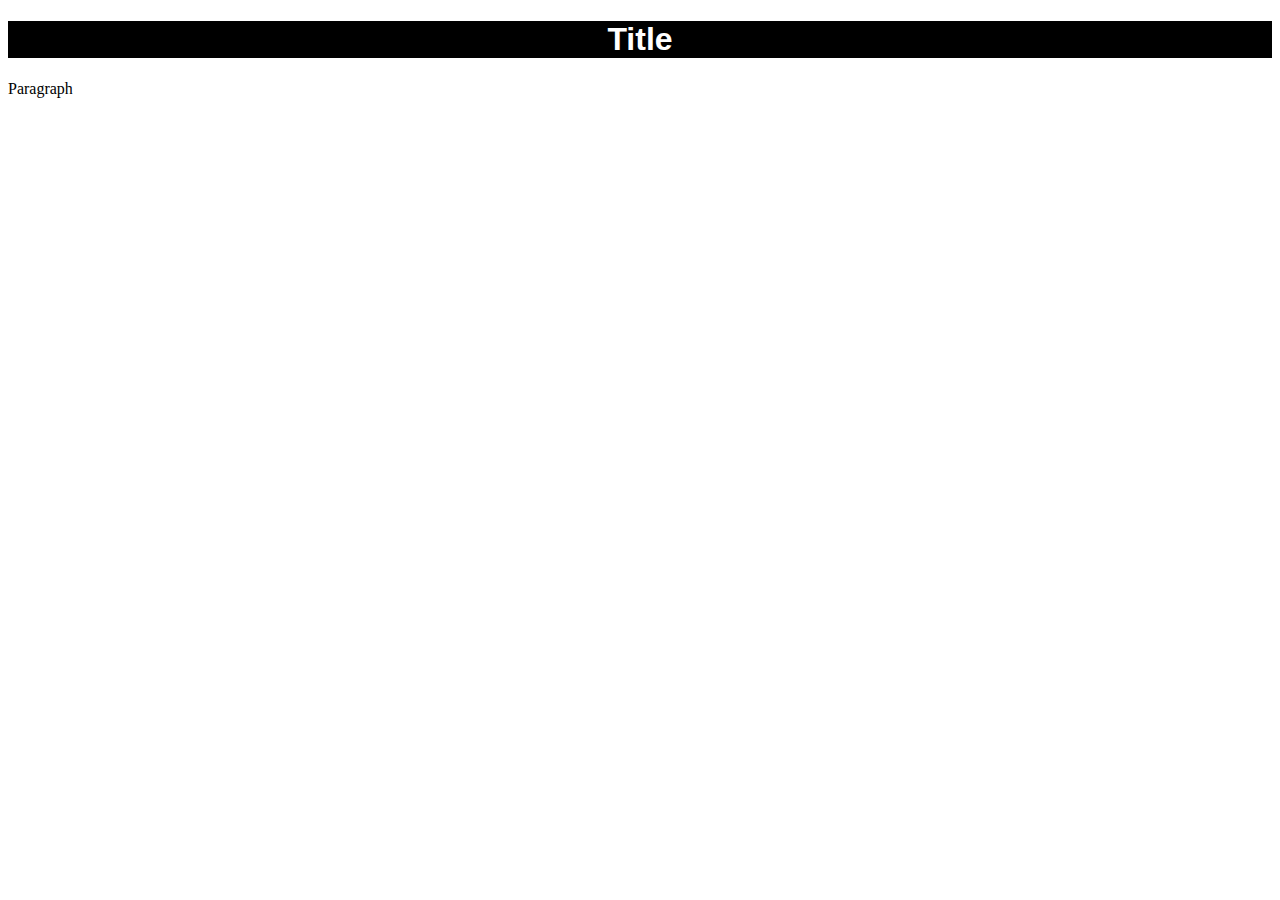
<file: styled-text.html>
<!DOCTYPE html>
<html lang="en">
<head>
    <title>Stytled Text</title>
</head>
    
<body>
    <h1 style="background-color: black; color: white; font-family: Arial; text-size: 30px; text-align: center">Title</h1>
    <p>Paragraph</p>
</body>
    
</html>
</file>
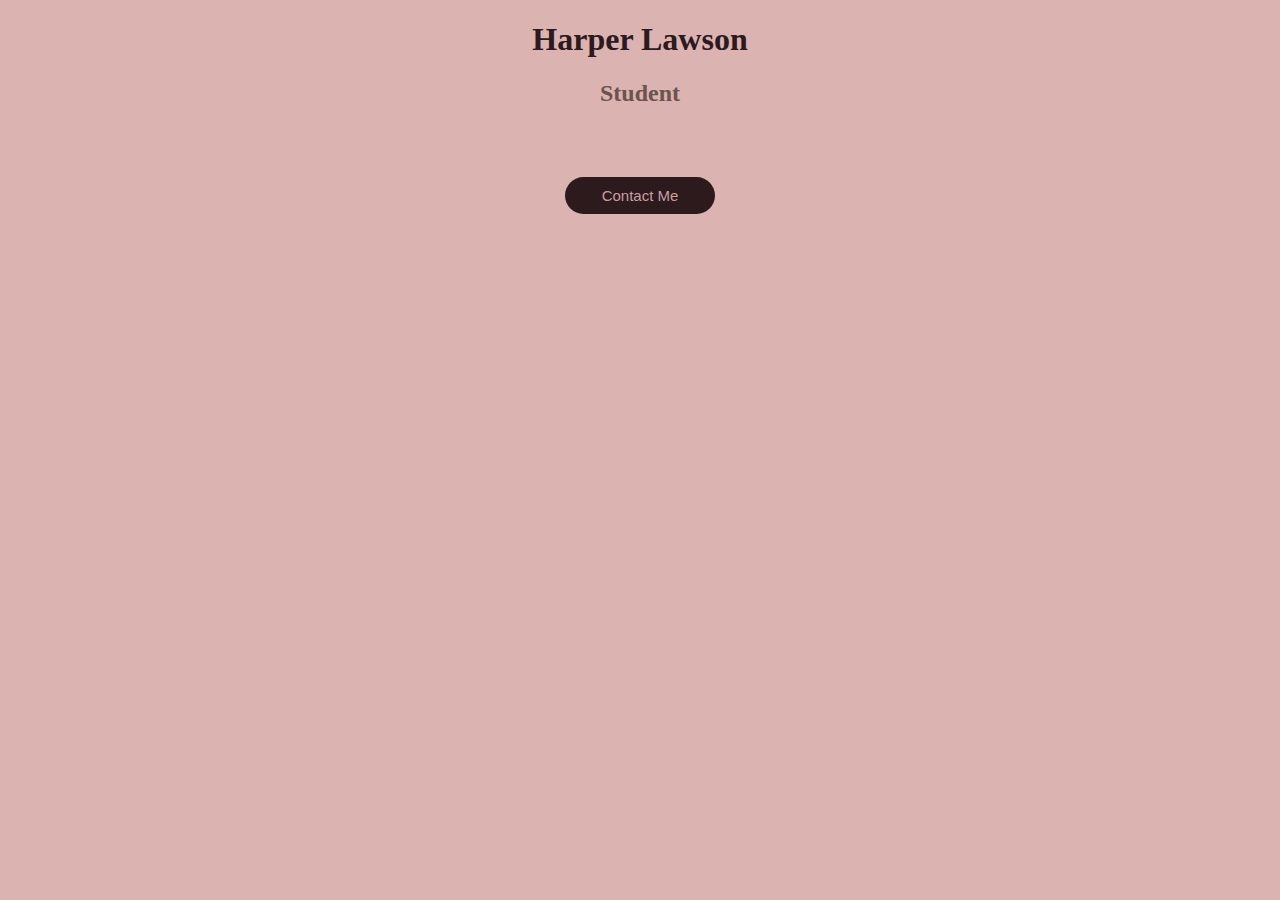
<file: contact-button-assignment/contact-button.html>
<!DOCTYPE html>
<html lang="en">
<head>
    <link href="style.css" rel="stylesheet">
    <title>Harper Lawson Button</title>
</head>
    
<body>
   <h1>Harper Lawson</h1>
   <h2>Student</h2>    
    <button>Contact Me</button>
</body>
    
</html>
</file>
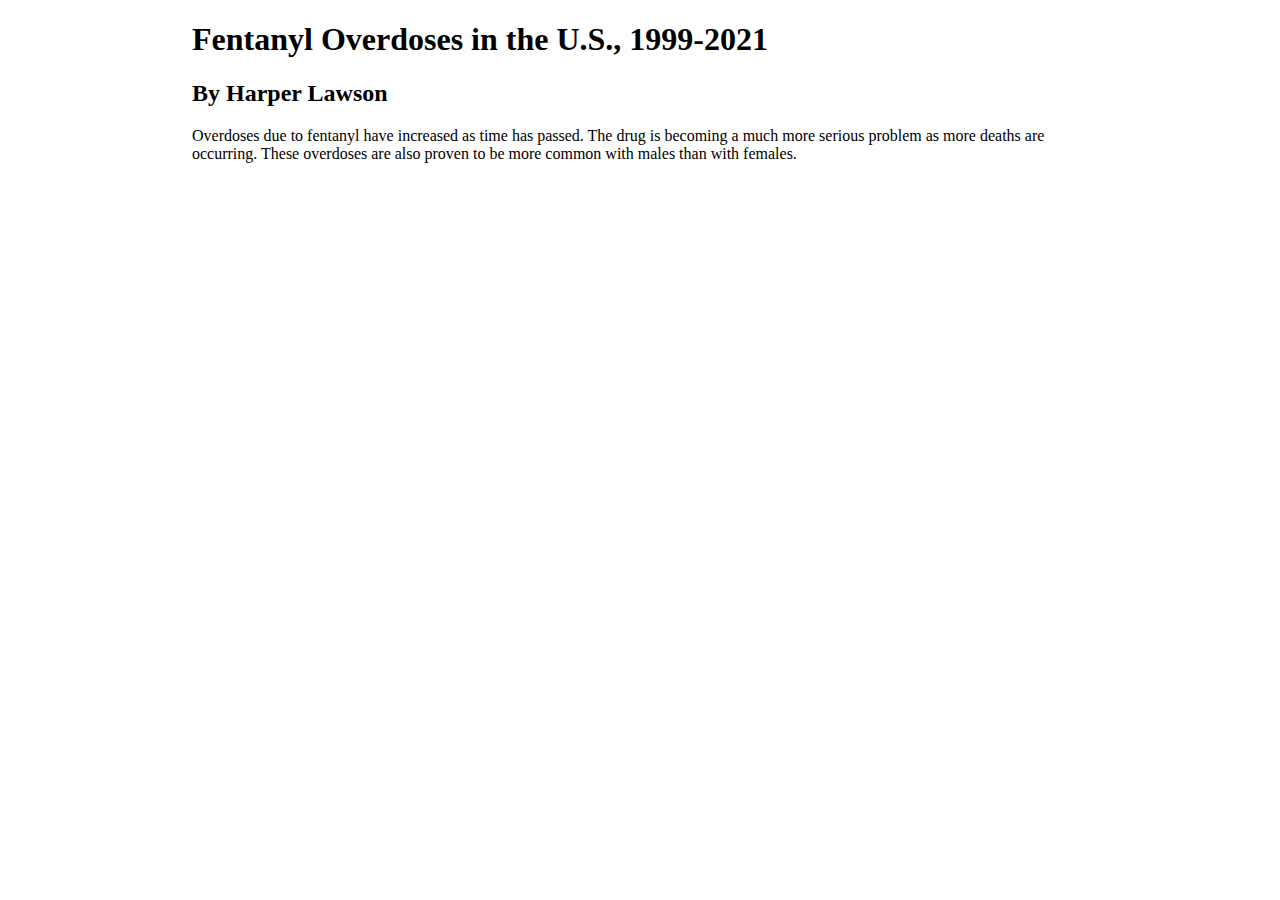
<file: data-viz-project/index-1.html>
<!DOCTYPE html>

<html lang="en">
    
<head>
<meta charset="utf-8">
<meta name="viewport" content="width=device-width, initial-scale=1, shrink-to-fit=no">
    <title>Harper Lawson Data Viz Project</title>
    
<style type="text/css">

    body {
        width:70%;
        margin:auto;
        font-family: Georgia, serif;
    }
    
</style>
</head>
    
<body>
    <h1>Fentanyl Overdoses in the U.S., 1999-2021</h1>
    <h2>By Harper Lawson</h2>
    <p>Overdoses due to fentanyl have increased as time has passed. The drug is becoming a much more serious problem as more deaths are occurring. These overdoses are also proven to be more common with males than with females.</p>

<div class="flourish-embed flourish-chart" data-src="visualisation/13531253"><script src="https://public.flourish.studio/resources/embed.js"></script></div>

<div class="flourish-embed flourish-map" data-src="visualisation/13646964"><script src="https://public.flourish.studio/resources/embed.js"></script></div>
    
</body>
</file>
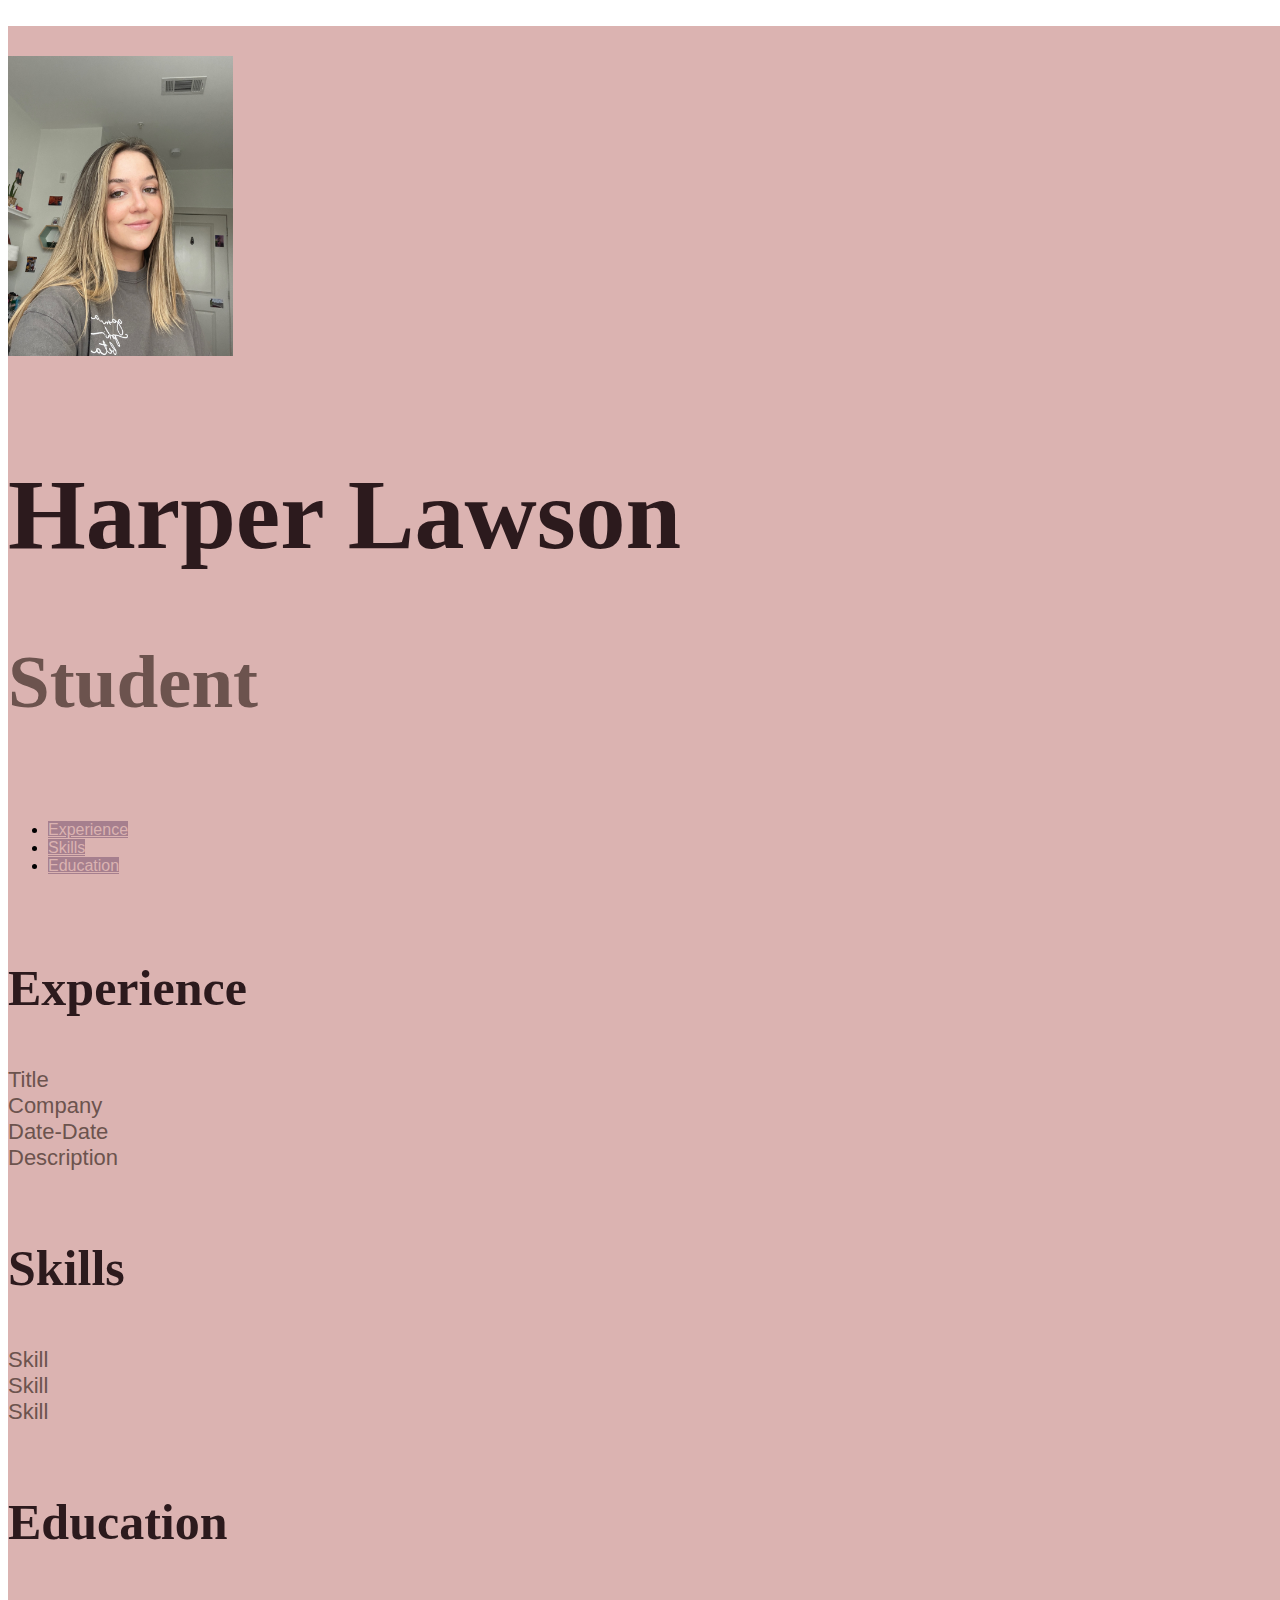
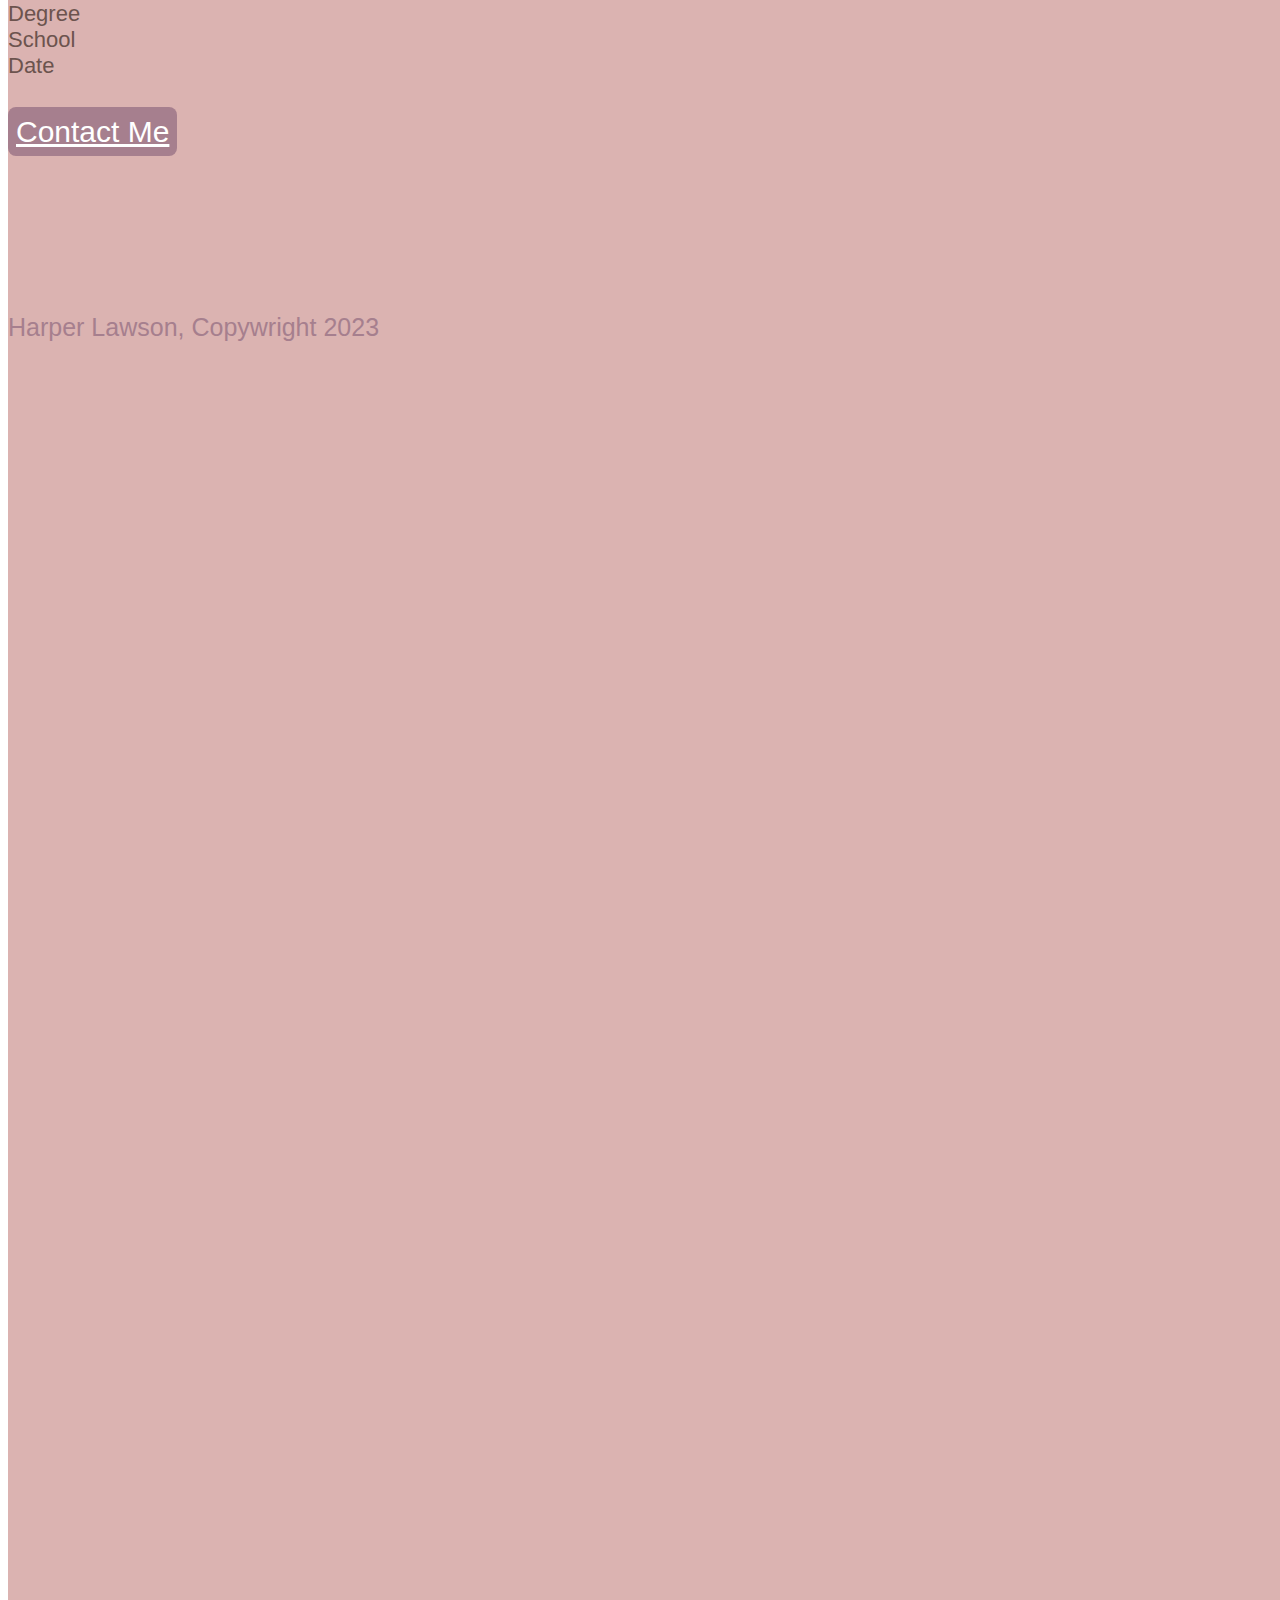
<file: online-portfolio-project/online-portfolio.html>
<!DOCTYPE html>
<html lang="en">
    
<head>
    
    <meta charset="utf-8">
<meta name="viewport" content="width=device-width, initial-scale=1, shrink-to-fit=no">  
    <!-- Bootstrap CSS and JavaScript -->
<link href="https://cdn.jsdelivr.net/npm/bootstrap@5.0.1/dist/css/bootstrap.min.css" rel="stylesheet" integrity="sha384-+0n0xVW2eSR5OomGNYDnhzAbDsOXxcvSN1TPprVMTNDbiYZCxYbOOl7+AMvyTG2x" crossorigin="anonymous">
<script src="https://cdn.jsdelivr.net/npm/bootstrap@5.0.1/dist/js/bootstrap.bundle.min.js" integrity="sha384-gtEjrD/SeCtmISkJkNUaaKMoLD0//ElJ19smozuHV6z3Iehds+3Ulb9Bn9Plx0x4" crossorigin="anonymous"></script>
<link rel="stylesheet" href="https://cdn.jsdelivr.net/npm/bootstrap-icons@1.5.0/font/bootstrap-icons.css">
    
    <link href="online-portfolio.css" rel="stylesheet">
     </head>
    
    <body>
        <div class="container-fluid">
        <img src="IMG_8768.JPG" id="headshot">
        <h1 class="h1">Harper Lawson</h1>
        <h2 class="h2">Student</h2>
            <br>
    <!-- Horizontal Nav Start -->
    <ul class="nav">
  <li class="nav-item">
    <a class="nav-link" href="#experience">Experience</a>
  </li>
  <li class="nav-item">
    <a class="nav-link" href="#skills">Skills</a>
  </li>
  <li class="nav-item">
    <a class="nav-link" href="#education">Education</a>
  </li>
</ul>
<!-- Horizontal Nav End -->
            <br>
        <a name="experience"></a>
<h3 class="experience">Experience</h3>
            <div class="experience-info">Title <br>
            Company <br>
            Date-Date <br>
            Description <br></div>
        <a name="skills"></a>
            <br>
<h3 class="skills">Skills</h3>
            <div class="skills-info">Skill <br>
            Skill <br>
            Skill <br></div>
        <a name="education"></a>
            <br>
<h3 class="education">Education</h3>
            <div class="education-info">Degree <br>
            School <br>
            Date <br></div>
            
<br>
<br>
<a id="button" class="button" href="mailto:harpertlawson@gmail.com">Contact Me</a>
        <br>
        <br>
        </div>
    <div class="container-fluid" id="footer"> <br> <br> <br>
Harper Lawson, Copywright 2023
</div>
    </body>
</file>
<file: button-assignment/style.css>
.button {
    background-color: red; color: white; font-size: 30px; border: none; width: 200px
}
</file>
<file: final-project/style.css>
@media {
    .body {
        font-family: sans-serif;
        font-size: 15px
    }
	.container-fluid {
		background-color: azure;
	}
    .nav-link {
        font-size: 17px;
        font-weight: 600
    }
	a:link {
		color: teal
	}
	a:visited {
		color: slategray
	}
	a:hover {
		color: lightseagreen
	}
	a:active {
		color: lightslategray
	}
	.Title {
		font-family: "Bebas Neue";
		font-size: 80px;
	}
	.Subtitle {
		font-family: "Bebas Neue";
		font-size: 40px;
		color: darkslategray
	}
	#fentanyl_pic {
		width: 500px
	}
	.Byline {
		font-family: sans-serif;
		font-size: 18px;
		color: teal
	}
	.Menu {
		font-family: "Bebas Neue";
		font-size: 30px;
		color: darkslategray
	}
	.nav-item {
		font-family: sans-serif;
		font-size: 18px
	}
	.Q1 {
		font-family: "Bebas Neue";
		font-size: 30px;
		color: darkslategray
	}
	.Q2 {
		font-family: "Bebas Neue";
		font-size: 30px;
		color: darkslategray
	}
	#lethal_dose_pic {
		width: 500px
	}
	.Q3 {
		font-family: "Bebas Neue";
		font-size: 30px;
		color: darkslategray
	}
	.quote {
		font-family: "Bebas Neue";
		font-size: 40px;
		background-color: darkslategray;
		color: white;
        border-style: inset;
        border-width: 10px;
        border-color: teal;
        text-shadow: 2px 2px black
	}
	.Q4 {
		font-family: "Bebas Neue";
		font-size: 30px;
		color: darkslategray
	}
	#rainbow_pills_pic {
		width: 500px
	}
	.Q5 {
		font-family: "Bebas Neue";
		font-size: 30px;
		color: darkslategray
	}
	.Q6 {
		font-family: "Bebas Neue";
		font-size: 30px;
		color: darkslategray
	}
	.Q7 {
		font-family: "Bebas Neue";
		font-size: 30px;
		color: darkslategray
	}
	.Q8 {
		font-family: "Bebas Neue";
		font-size: 30px;
		color: darkslategray
	}
	.Q9 {
		font-family: "Bebas Neue";
		font-size: 30px;
		color: darkslategray
	}
	.Q10 {
		font-family: "Bebas Neue";
		font-size: 30px;
		color: darkslategray
	}
	.Q11 {
		font-family: "Bebas Neue";
		font-size: 30px;
		color: darkslategray
	}
	.Q12 {
		font-family: "Bebas Neue";
		font-size: 30px;
		color: darkslategray
	}
}
@media (min-width:768px) {
	.Title {
		font-size: 100px
	}
	.Subtitle {
		font-size: 50px
	}
    .body {
        font-size: 18px
    }
    .nav-link {
        font-size: 20px
    }
    .quote {
        font-size: 50px
    }
	#fentanyl_pic {
		width: 700px
	}
	#lethal_dose_pic {
		width: 700px
	}
	#rainbow_pills_pic {
		width: 700px
	}
    .Menu {
        font-size: 40px
    }
    .Q1 {
        font-size: 40px
    }
    .Q2 {
        font-size: 40px
    }
    .Q3 {
        font-size: 40px
    }
    .Q4 {
        font-size: 40px
    }
    .Q5 {
        font-size: 40px
    }
    .Q6 {
        font-size: 40px
    }
    .Q7 {
        font-size: 40px
    }
    .Q8 {
        font-size: 40px
    }
    .Q9 {
        font-size: 40px
    }
    .Q10 {
        font-size: 40px
    }
    .Q11 {
        font-size: 40px
    }
    .Q12 {
        font-size: 40px
    }
}
@media (min-width:992px) {
	.Title {
		font-size: 120px
	}
	.Subtitle {
		font-size: 60px
	}
	#fentanyl_pic {
		width: 900px
	}
	#lethal_dose_pic {
		width: 900px
	}
	#rainbow_pills_pic {
		width: 900px
	}
    .body {
        font-size: 21px
    }
    .Menu {
        font-size: 50px
    }
    .nav-link {
        font-size: 23px
    }
    .quote {
        font-size: 60px
    }
    .Q1 {
        font-size: 50px
    }
    .Q2 {
        font-size: 50px
    }
    .Q3 {
        font-size: 50px
    }
    .Q4 {
        font-size: 50px
    }
    .Q5 {
        font-size: 50px
    }
    .Q6 {
        font-size: 50px
    }
    .Q7 {
        font-size: 50px
    }
    .Q8 {
        font-size: 50px
    }
    .Q9 {
        font-size: 50px
    }
    .Q10 {
        font-size: 50px
    }
    .Q11 {
        font-size: 50px
    }
    .Q12 {
        font-size: 50px
    }
}
@media (min-width:1200px) {
	.Title {
		font-size: 140px
	}
	.Subtitle {
		font-size: 80px
	}
	#fentanyl_pic {
		width: 1100px
	}
	#lethal_dose_pic {
		width: 1100px
	}
	#rainbow_pills_pic {
		width: 1100px
	}
    .body {
        font-size: 24px
    }
    .nav-link {
        font-size: 26px
    }
    .quote {
        font-size: 70px
    }
    .Menu {
        font-size: 60px
    }
    .Q1 {
        font-size: 60px
    }
    .Q2 {
        font-size: 60px
    }
    .Q3 {
        font-size: 60px
    }
    .Q4 {
        font-size: 60px
    }
    .Q5 {
        font-size: 60px
    }
    .Q6 {
        font-size: 60px
    }
    .Q7 {
        font-size: 60px
    }
    .Q8 {
        font-size: 60px
    }
    .Q9 {
        font-size: 60px
    }
    .Q10 {
        font-size: 60px
    }
    .Q11 {
        font-size: 60px
    }
    .Q12 {
        font-size: 60px
    }
}
</file>
<file: quote-assignment/style.css>
/*
MY COLOR PALETTE
Light beige - #dbb3b1
Dark beige - #c89fa3
Purple - #a67f8e
Light brown - #6c534e
Dark brown - #2c1a1d
*/

body {
    background-color: #dbb3b1;
    text-align:center;
}

div {
    width: 300px;
    height: 400px;
    text-align:center;
    font-size:44px;
    font-family: 'Golos Text', sans-serif;
    color: #6c534e;
    border: 3px solid white;
    padding: 50px 50px 50px 50px;
    margin: 50px 50px 50px 50px
}
#highlight {
    color: #2c1a1d;
    font-weight: 1000
    
}
</file>
<file: styling-assignment/style.css>
.h1 {
background-color: black;
color: white;
font-family: Arial;
font-size: 30px;
text-align: center
}
</file>
<file: contact-button-assignment/style.css>
body {
    background-color: #DBB3B1;
    text-align: center
}
button {
    background-color: #2C1A1D;
    color: #C89FA3;
    font-family: sans-serif;
    width: 150px;
    padding: 10px;
    margin: 50px;
    border: none;
    font-size: 15px;
    border-radius: 20px
}
button:hover {
    background-color: #A67F8E;
    color: #DBB3B1;
    font-weight: 1000
}
h1 {
    font-family: serif;
    color: #2C1A1D
}
h2 {
    font-family: serif;
    color: #6C534E
}
</file>
<file: online-portfolio-project/online-portfolio.css>
@media {
.container-fluid {
    background-color: #dbb3b1;
    height: 120vh;
    width: 100vw;
}
#footer {
    color: #a67f8e;
    font-size: 15px;
    font-family: sans-serif;
}
.h1 {
    color: #2c1a1d;
    font-size: 50px;
    font-family: serif;
    text-align: left;
}
.h2 {
    color: #6c534e;
    font-size: 35px;
    font-family: serif;
    text-align: left;
}
.experience {
    color: #2c1a1d;
    font-size: 20px;
    font-family: serif;
}
.skills {
    color: #2c1a1d;
    font-size: 20px;
    font-family: serif;
}
.education {
    color: #2c1a1d;
    font-size: 20px;
    font-family: serif;
}
.experience-info {
    color: #6c534e;
    font-size: 13px;
    font-family: sans-serif;
}
.skills-info {
    color: #6c534e;
    font-size: 13px;
    font-family: sans-serif;
}
.education-info {
    color: #6c534e;
    font-size: 13px;
    font-family: sans-serif;
}
.nav-link {
    text-align: center;
    color: #dbb3b1;
    background-color: #a67f8e;
    font-family: sans-serif
}
#headshot {
    height: 200px;
    margin: 20px 20px 20px 0px;
    align-content: center;  
}
.button {
    background-color: #a67f8e;
    color: white;
    font-size: 20px;
    border: none;
    width: 150px;
    font-family: sans-serif;
    border-radius: 8px;
    padding:8px
}
}
@media (min-width:576px) {
.container-fluid {
    height: 160vh;
    width: 200vw;
    }
#footer {
    font-size: 17px; 
    }  
.h1 {
    font-size: 72px;
    }
.h2 {
    font-size: 45px;
    }
.experience {
    font-size: 30px;
}
.skills {
    font-size: 30px;
}
.education {
    font-size: 30px;
}
.experience-info {
    font-size: 17px;
}
.skills-info {
    font-size: 17px;
}
.education-info {
    font-size: 17px;
}
#headshot {
    height: 250px;
    margin: 20px 20px 20px 0px;  
}
.button {
    font-size: 25px;
    width: 175px;
}    
}   
@media (min-width:992px) {
.container-fluid {
    height: 200vh;
    width: 300vw;    
    }
#footer {
    font-size: 25px; 
    }  
.h1 {
    font-size: 100px;
    }
.h2 {
    font-size: 75px;
    }
.experience {
    font-size: 50px;
}
.skills {
    font-size: 50px;
}
.education {
    font-size: 50px;
}
.experience-info {
    font-size: 22px;
}
.skills-info {
    font-size: 22px;
}
.education-info {
    font-size: 22px;
}
#headshot {
    height: 300px;
    margin: 30px 30px 30px 0px;  
}
.button {
    font-size: 30px;
    width: 175px;
}    
    }
</file>
